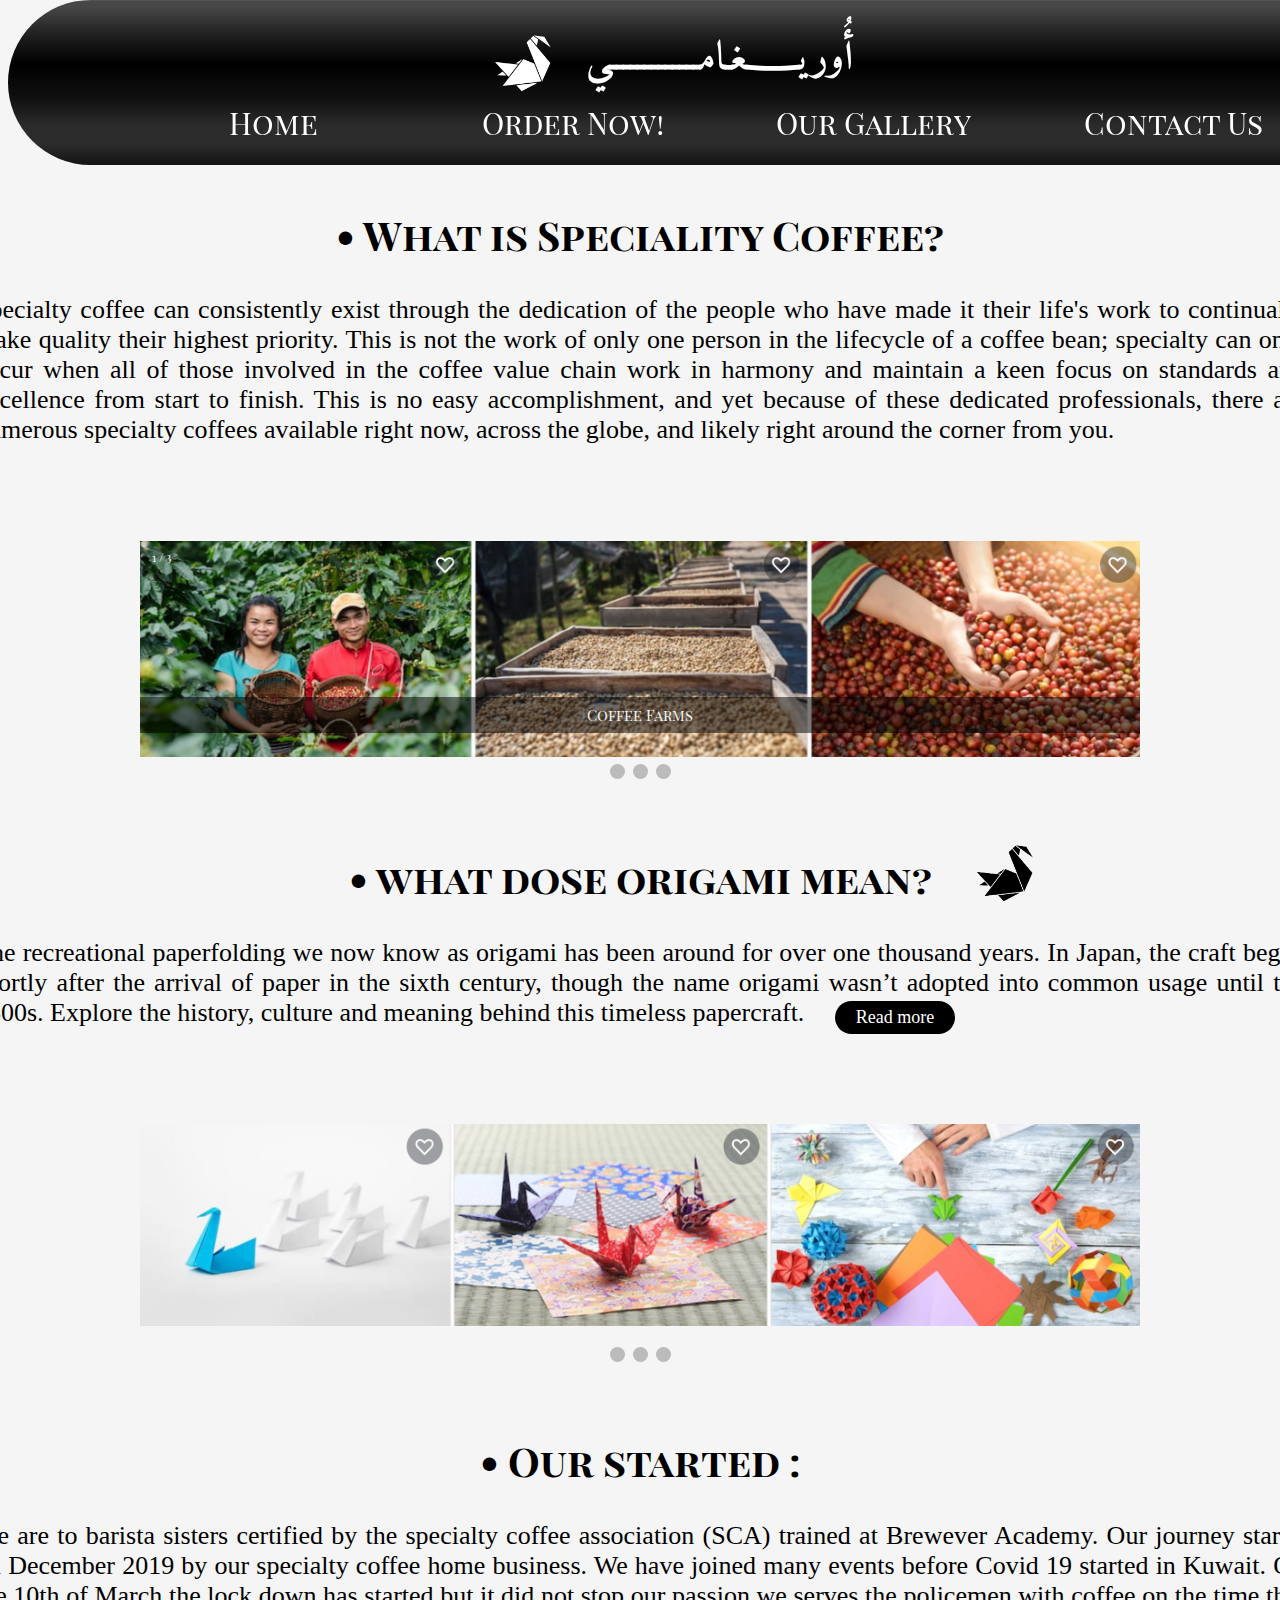
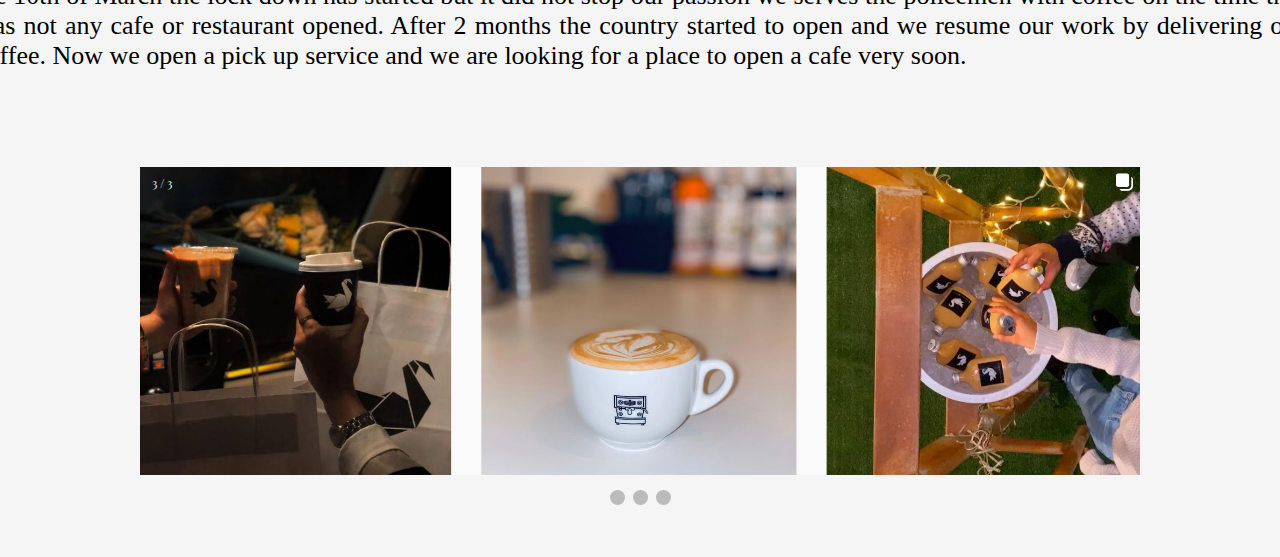
<file: index.html>
<!DOCTYPE html>
<html>
<head>
    <title>Origami</title>
    <link rel="stylesheet" href="../CSS/all.css">
    <link rel="stylesheet" href="../CSS/homepage.css">
    <link rel="preconnect" href="https://fonts.gstatic.com"> 
<link href="https://fonts.googleapis.com/css2?family=Amiri:wght@400;700&family=Cinzel&family=Playfair+Display+SC:wght@400;700;900&display=swap" rel="stylesheet">


</head>
<STYLE>A {text-decoration: none;} </STYLE>
<body >

    <!-------- شريط التنقل العلوي ---------->

    <div class="topnav">

        <div class="logoDiv">
   
           <div class="toptitle">
                 
                أُوريـــــــغـامـــــــــــــي
             
           </div>
   
           <div> <img class="logo" src="../images/logo.png"/> </div>
   
        </div>

     <div class="topcategory">
        <ul>
 
            <li class="list-item"><a class="active" href="./index.html">Home</a></li>
            <li class="list-item"><a href="../HTML/orderNow.html">Order Now!</a></li>
            <li class="list-item"><a href="../HTML/ourGallery.html">Our Gallery</a></li>
            <li class="list-item"><a href="../HTML/aboutUs.html">Contact Us</a></li>

        </ul>

     </div>
  
    </div>


<div class="bodyContent">

    

      <div>

         <p class="title1">• What is Speciality Coffee? </p> 

      </div>

    
   <div class="intro">

        <div class="paraDiv">
          <p class="paragrah">
             Specialty coffee can consistently exist through the
             dedication of the people who have made it their 
             life's work to continually make quality their highest priority. 
             This is not the work of only one person in the lifecycle of a coffee bean;
             specialty can only occur when all of those involved in the coffee value
             chain work in harmony and maintain a keen focus on standards and excellence 
             from start to finish. This is no easy accomplishment, and yet because of 
             these dedicated professionals, there are numerous specialty coffees available
             right now, across the globe, and likely right around the corner from you.
         </p>
        </div>
   </div>


           <!-- --------------slide Show-------------- -->

           <div class="slideshow-container">

            <div class="mySlides fade">
              <div class="numbertext">1 / 3</div>
              <img class="slideImage" src="../images/slidephoto1.png" style="width:100%">
              <div class="text">Coffee Farms</div>
            </div>
            
            <div class="mySlides fade">
              <div class="numbertext">2 / 3</div>
              <img class="slideImage" src="../images/slidephoto2.png" style="width:100%">
              <div class="text">Rosting coffee</div>
            </div>
            
            <div class="mySlides fade">
              <div class="numbertext">3 / 3</div>
              <img class="slideImage" src="../images/slidephoto3.png" style="width:100%">
              <div class="text">making coffee</div>
            </div>
            
            </div>
            <br>
            
            <div style="text-align:center">
              <span class="dot"></span> 
              <span class="dot"></span> 
              <span class="dot"></span> 
            </div>


             <!-- --------------slide Show End-------------- -->


         <div>

            <p class="title1">• what dose origami mean?  </p> 
   
         </div>

         <div class="intro">
    
      <div class="paraDiv">
        <p class="paragrah">
            The recreational paperfolding we now know 
            as origami has been around for over one thousand
             years. In Japan, the craft began shortly after 
             the arrival of paper in the sixth century, though 
             the name origami wasn’t adopted into common usage 
             until the 1800s. Explore the history, culture and 
             meaning behind this timeless papercraft. 
        </p>
        <img class="paraImage" src="../images/blackLogo.png">
        <button class="button" style="vertical-align:middle"><span> <a href="https://theculturetrip.com/asia/japan/articles/an-introduction-to-the-art-of-origami/">Read more </a></span></button>
      </div>
    </div>


       <!-- --------------slide Show-------------- -->

       <div class="slideshow-container">

        <div class="mySlides2 fade">
          <div class="numbertext">1 / 3</div>
          <img class="slideImage" src="../images/origamiphoto1.png" style="width:100%">
          
        </div>
        
        <div class="mySlides2 fade">
          <div class="numbertext">2 / 3</div>
          <img class="slideImage" src="../images/origamiphoto2.png" style="width:100%">
          
        </div>
        
        <div class="mySlides2 fade">
          <div class="numbertext">3 / 3</div>
          <img class="slideImage" src="../images/origamiphoto3.png" style="width:100%">
          
        </div>
        
        </div>
        <br>
        
        <div style="text-align:center">
          <span class="dot2"></span> 
          <span class="dot2"></span> 
          <span class="dot2"></span> 
        </div>
    


         <!-- --------------slide Show End-------------- -->


    <div>

        <p class="title1">• Our started : </p> 

     </div>

     <div class="intro">

  <div class="paraDiv">
    <p class="paragrah">
        We are to barista sisters certified by the specialty coffee association (SCA) 
        trained at Brewever Academy. Our journey stared on December 2019 by our specialty 
        coffee home business. We have joined many events before Covid 19 started in Kuwait.
        On the 10th of March the lock down has started but it did not stop our passion we 
        serves the policemen with coffee on the time that was not any cafe or restaurant 
        opened. After 2 months the country started to open and we resume our work by 
        delivering our coffee. Now we open a pick up service and we are looking for a place 
        to open a cafe very soon. 
    </p>
  </div>
</div>


    <!-- --------------slide Show-------------- -->

    <div class="slideshow3-container">

        <div class="mySlides3 fade">
          <div class="numbertext">1 / 3</div>
          <img class="slideImage" src="../images/started1.png" style="width:100%">
          
        </div>
        
        <div class="mySlides3 fade">
          <div class="numbertext">2 / 3</div>
          <img class="slideImage" src="../images/started2.png" style="width:100%">
          
        </div>
        
        <div class="mySlides3 fade">
          <div class="numbertext">3 / 3</div>
          <img class="slideImage" src="../images/started3.png" style="width:100%">
          
        </div>
        
        </div>
        <br>
        
        <div style="text-align:center">
          <span class="dot3"></span> 
          <span class="dot3"></span> 
          <span class="dot3"></span> 
        </div>
    


    <!-- --------------slide Show End-------------- -->

    

</div>

   <script src="../JS/homepage.js"></script>
</body>
</html>
</file>
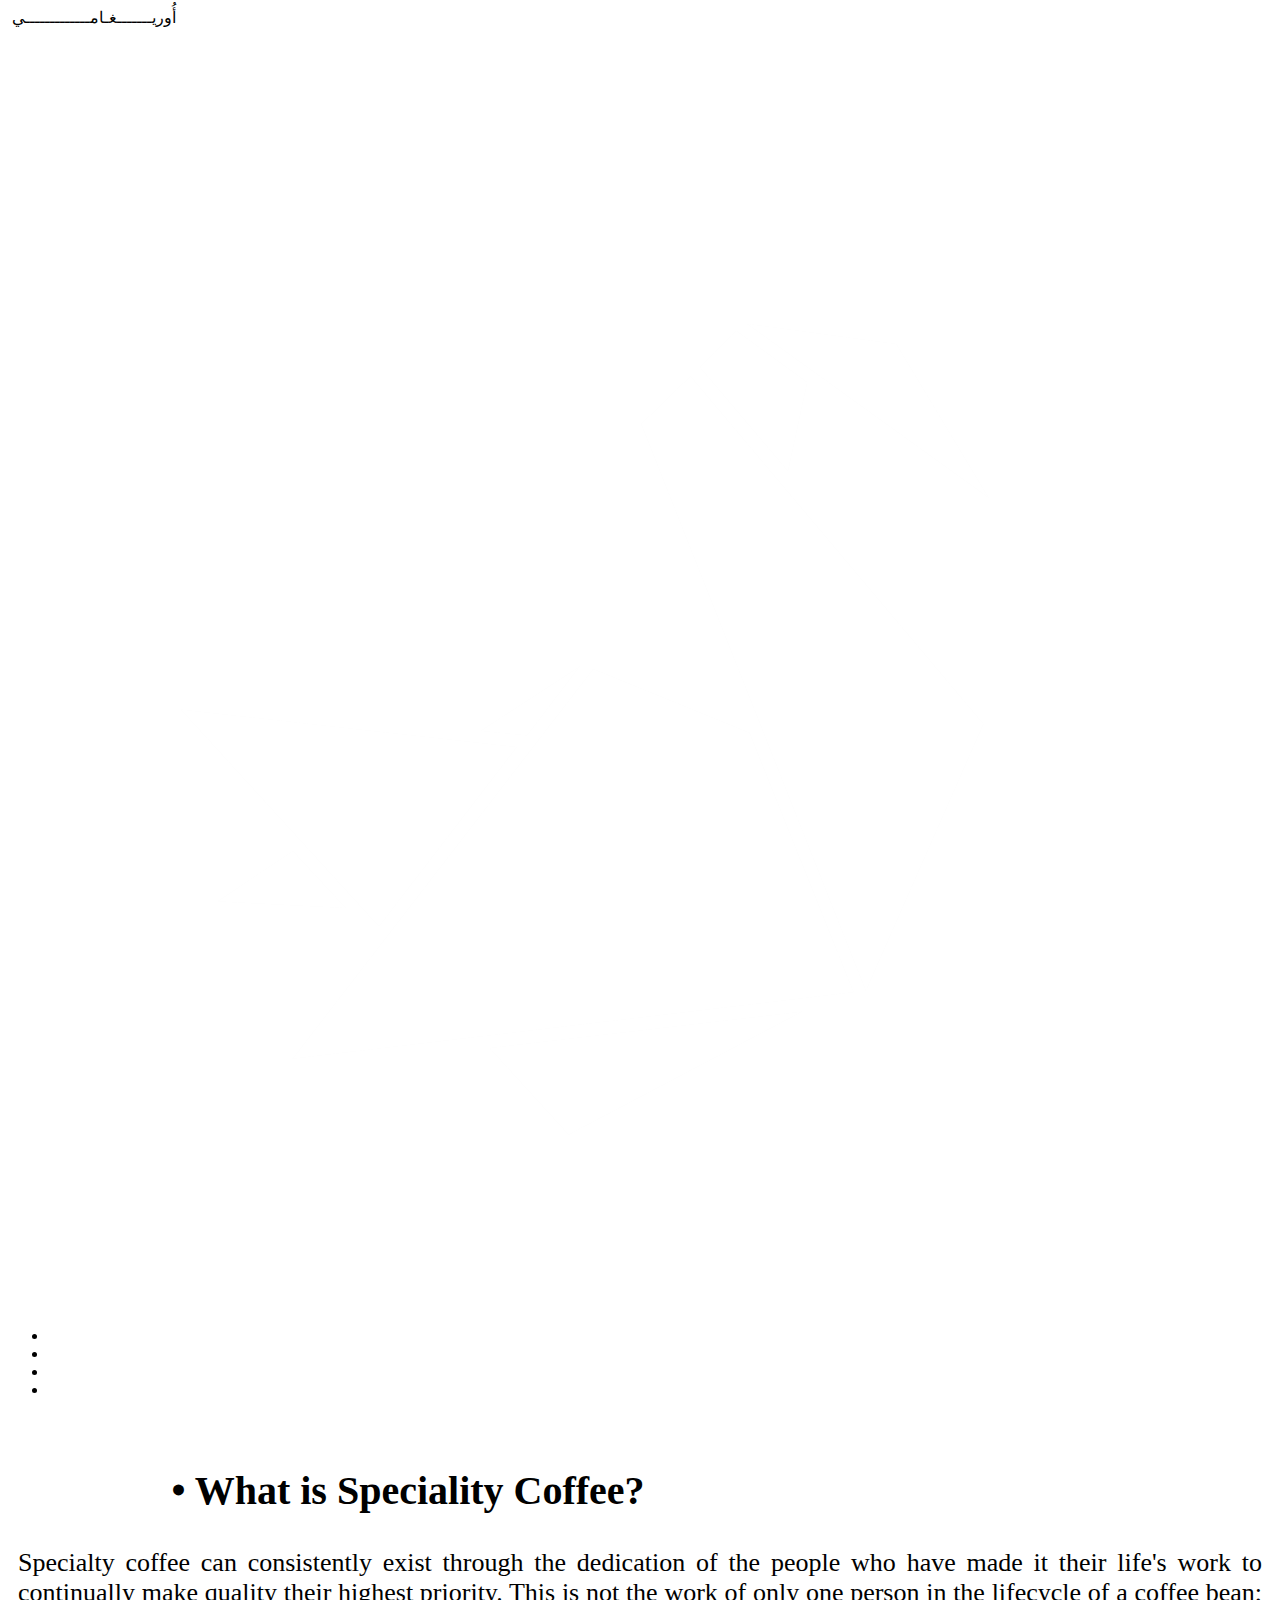
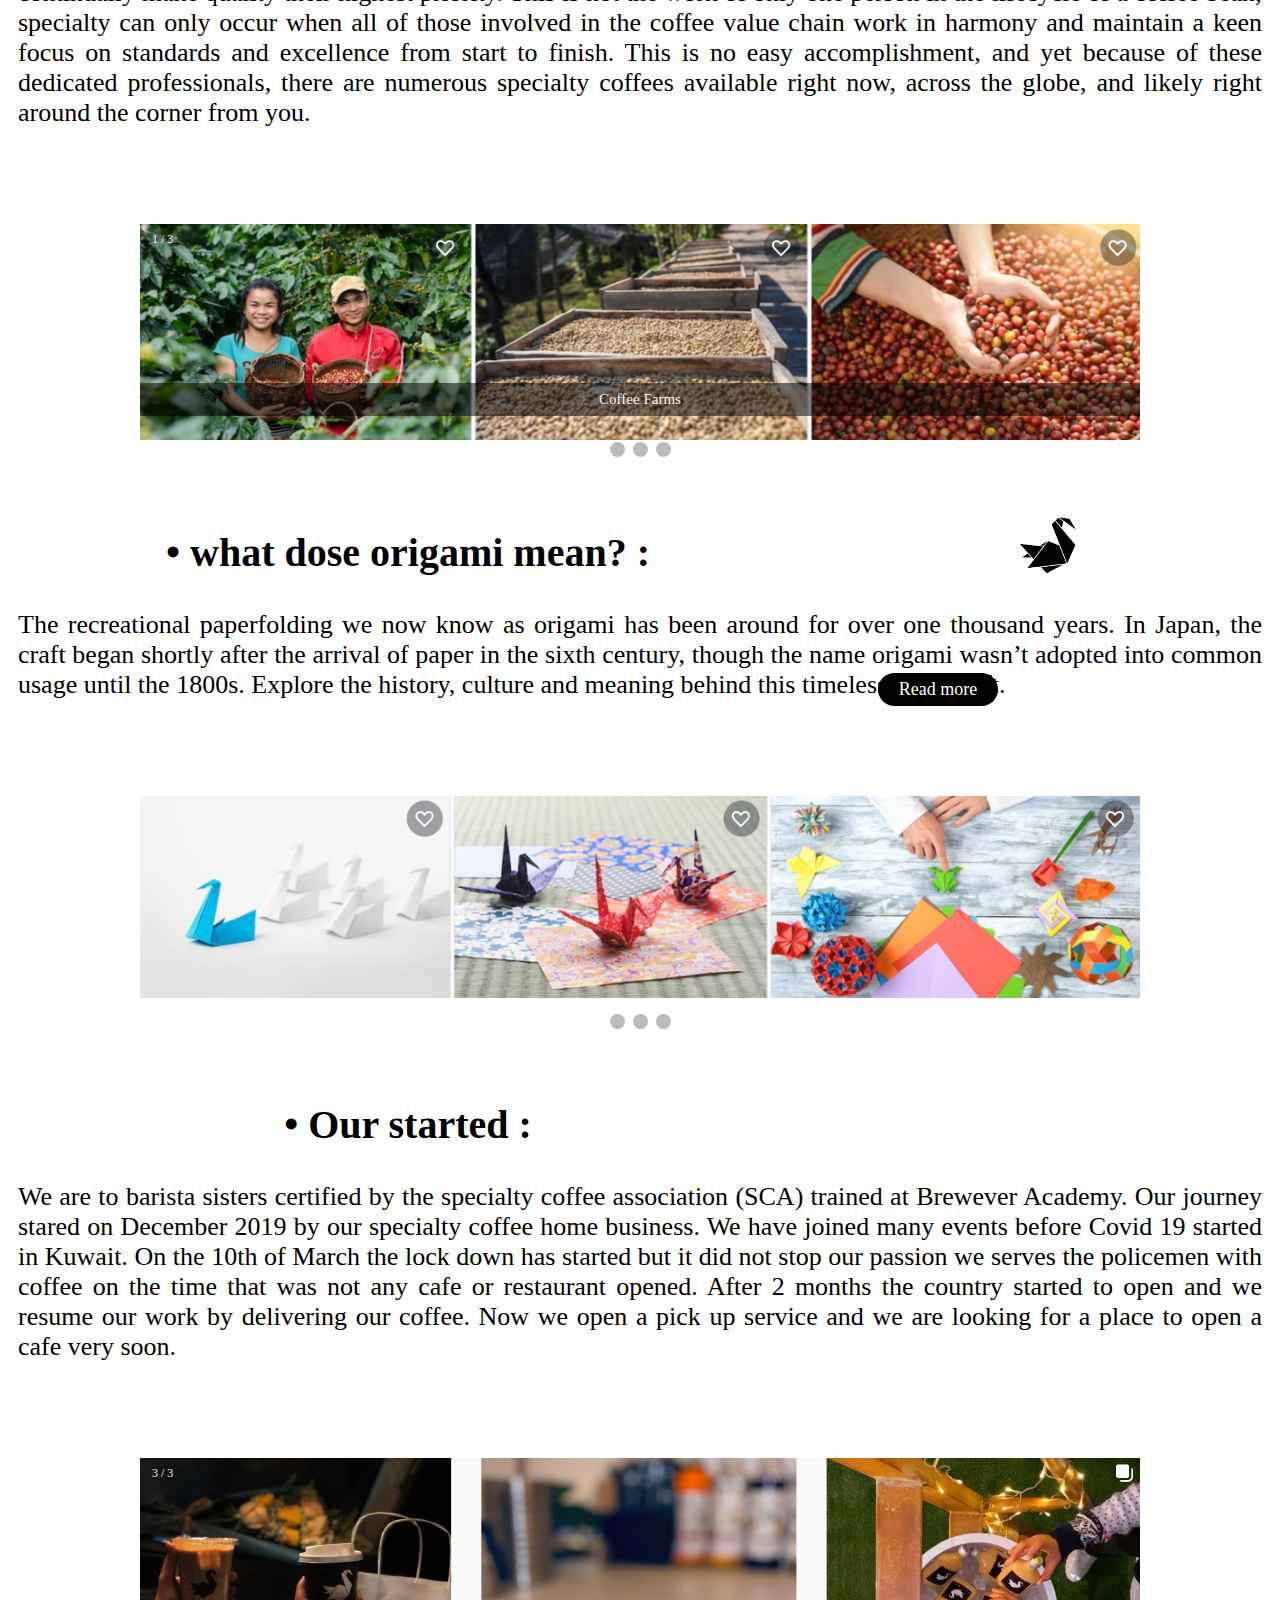
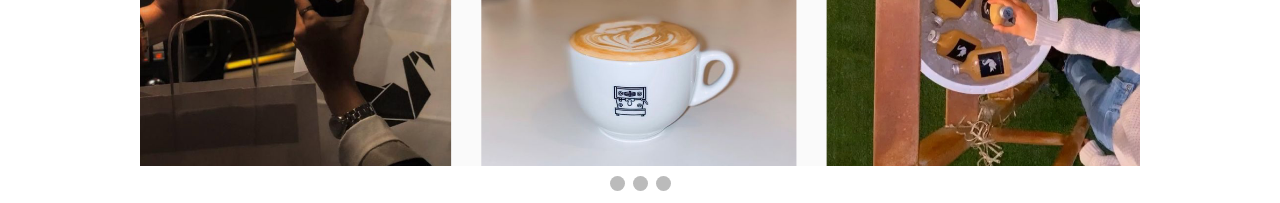
<file: HTML/index.html>
<!DOCTYPE html>
<html>
<head>
    <title>SCS</title>
    <link rel="stylesheet" href="../CSS/homepage.css">
    <link rel="preconnect" href="https://fonts.gstatic.com"> 
<link href="https://fonts.googleapis.com/css2?family=Amiri:wght@400;700&family=Cinzel&family=Playfair+Display+SC:wght@400;700;900&display=swap" rel="stylesheet">

</head>
<STYLE>A {text-decoration: none;} </STYLE>
<body>

    <!-------- شريط التنقل العلوي ---------->

    <div class="topnav">

        <div class="logoDiv">
   
           <div class="toptitle">
                 
                أُوريـــــــغـامـــــــــــــي
             
           </div>
   
           <div> <img class="logo" src="../images/logo.png"/> </div>
   
        </div>

     <div class="topcategory">
        <ul>
 
            <li class="list-item"><a class="active" href="../HTML/index.html">Home</a></li>
            <li class="list-item"><a href="../HTML/orderNow.html">Order Now!</a></li>
            <li class="list-item"><a href="../HTML/ourGallery.html">Our Gallery</a></li>
            <li class="list-item"><a href="../HTML/aboutUs.html">Contact Us</a></li>

        </ul>

     </div>
  
    </div>


<div class="bodyContent">

    

      <div>

         <p class="title1">• What is Speciality Coffee? </p> 

      </div>

    
   <div class="intro">

        <div class="paraDiv">
          <p class="paragrah">
             Specialty coffee can consistently exist through the
             dedication of the people who have made it their 
             life's work to continually make quality their highest priority. 
             This is not the work of only one person in the lifecycle of a coffee bean;
             specialty can only occur when all of those involved in the coffee value
             chain work in harmony and maintain a keen focus on standards and excellence 
             from start to finish. This is no easy accomplishment, and yet because of 
             these dedicated professionals, there are numerous specialty coffees available
             right now, across the globe, and likely right around the corner from you.
         </p>
        </div>
   </div>


           <!-- --------------slide Show-------------- -->

           <div class="slideshow-container">

            <div class="mySlides fade">
              <div class="numbertext">1 / 3</div>
              <img class="slideImage" src="../images/slidephoto1.png" style="width:100%">
              <div class="text">Coffee Farms</div>
            </div>
            
            <div class="mySlides fade">
              <div class="numbertext">2 / 3</div>
              <img class="slideImage" src="../images/slidephoto2.png" style="width:100%">
              <div class="text">Rosting coffee</div>
            </div>
            
            <div class="mySlides fade">
              <div class="numbertext">3 / 3</div>
              <img class="slideImage" src="../images/slidephoto3.png" style="width:100%">
              <div class="text">making coffee</div>
            </div>
            
            </div>
            <br>
            
            <div style="text-align:center">
              <span class="dot"></span> 
              <span class="dot"></span> 
              <span class="dot"></span> 
            </div>


             <!-- --------------slide Show End-------------- -->


         <div>

            <p class="title1">• what dose origami mean? : </p> 
   
         </div>

         <div class="intro">
    
      <div class="paraDiv">
        <p class="paragrah">
            The recreational paperfolding we now know 
            as origami has been around for over one thousand
             years. In Japan, the craft began shortly after 
             the arrival of paper in the sixth century, though 
             the name origami wasn’t adopted into common usage 
             until the 1800s. Explore the history, culture and 
             meaning behind this timeless papercraft. 
        </p>
        <img class="paraImage" src="../images/blackLogo.png">
        <button class="button" style="vertical-align:middle"><span> <a href="https://theculturetrip.com/asia/japan/articles/an-introduction-to-the-art-of-origami/">Read more </a></span></button>
      </div>
    </div>


       <!-- --------------slide Show-------------- -->

       <div class="slideshow-container">

        <div class="mySlides2 fade">
          <div class="numbertext">1 / 3</div>
          <img class="slideImage" src="../images/origamiphoto1.png" style="width:100%">
          
        </div>
        
        <div class="mySlides2 fade">
          <div class="numbertext">2 / 3</div>
          <img class="slideImage" src="../images/origamiphoto2.png" style="width:100%">
          
        </div>
        
        <div class="mySlides2 fade">
          <div class="numbertext">3 / 3</div>
          <img class="slideImage" src="../images/origamiphoto3.png" style="width:100%">
          
        </div>
        
        </div>
        <br>
        
        <div style="text-align:center">
          <span class="dot2"></span> 
          <span class="dot2"></span> 
          <span class="dot2"></span> 
        </div>
    


         <!-- --------------slide Show End-------------- -->


    <div>

        <p class="title1">• Our started : </p> 

     </div>

     <div class="intro">

  <div class="paraDiv">
    <p class="paragrah">
        We are to barista sisters certified by the specialty coffee association (SCA) 
        trained at Brewever Academy. Our journey stared on December 2019 by our specialty 
        coffee home business. We have joined many events before Covid 19 started in Kuwait.
        On the 10th of March the lock down has started but it did not stop our passion we 
        serves the policemen with coffee on the time that was not any cafe or restaurant 
        opened. After 2 months the country started to open and we resume our work by 
        delivering our coffee. Now we open a pick up service and we are looking for a place 
        to open a cafe very soon. 
    </p>
  </div>
</div>


    <!-- --------------slide Show-------------- -->

    <div class="slideshow3-container">

        <div class="mySlides3 fade">
          <div class="numbertext">1 / 3</div>
          <img class="slideImage" src="../images/started1.png" style="width:100%">
          
        </div>
        
        <div class="mySlides3 fade">
          <div class="numbertext">2 / 3</div>
          <img class="slideImage" src="../images/started2.png" style="width:100%">
          
        </div>
        
        <div class="mySlides3 fade">
          <div class="numbertext">3 / 3</div>
          <img class="slideImage" src="../images/started3.png" style="width:100%">
          
        </div>
        
        </div>
        <br>
        
        <div style="text-align:center">
          <span class="dot3"></span> 
          <span class="dot3"></span> 
          <span class="dot3"></span> 
        </div>
    


    <!-- --------------slide Show End-------------- -->

</div>

   <script src="../JS/homepage.js"></script>
</body>
</html>
</file>
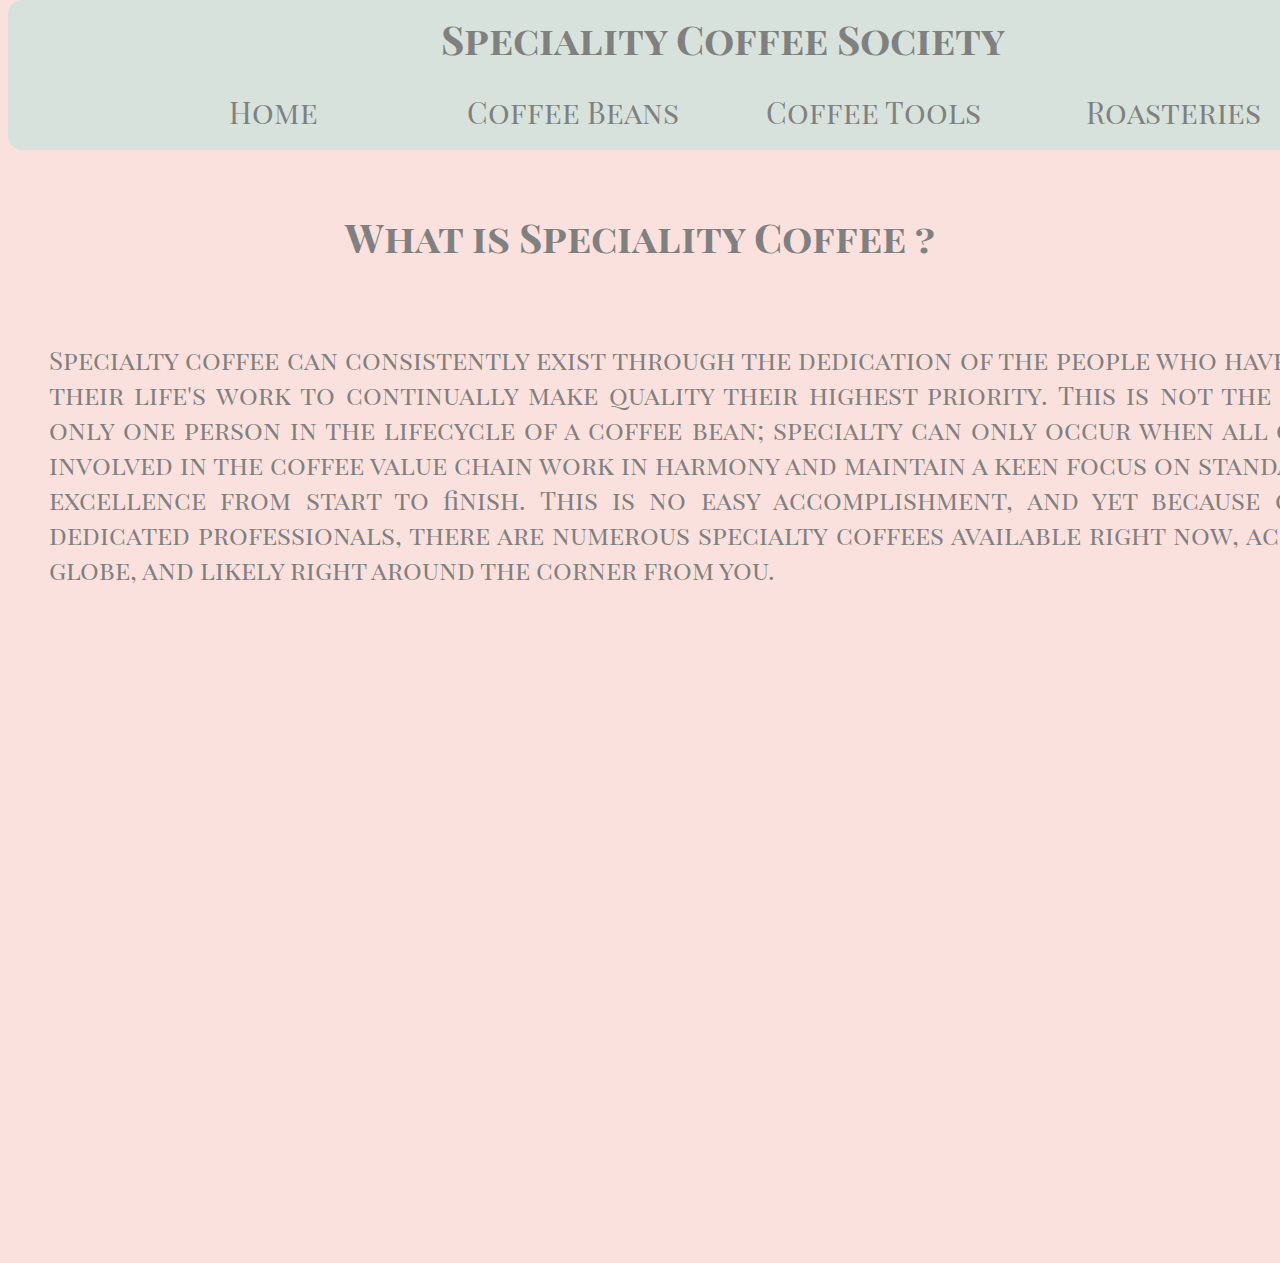
<file: homepage.html>
<!DOCTYPE html>
<html>
<head>
    <title>SCS</title>
    <link rel="stylesheet" href="./homepage.css">
    <link rel="preconnect" href="https://fonts.gstatic.com"> 
<link href="https://fonts.googleapis.com/css2?family=Cinzel&family=Playfair+Display+SC:wght@400;700;900&display=swap" rel="stylesheet">
</head>

<body>

    <!-------- شريط التنقل العلوي ---------->

    <div class="topnav">

        <div class="toptitle">
              
            Speciality  Coffee  Society
          
        </div>

     <div class="topcategory">
        <ul>
 
            <li class="list-item"><a class="active" href="#home">Home</a></li>
            <li class="list-item"><a href="./coffeeBeans.html">Coffee Beans</a></li>
            <li class="list-item"><a href="./toolsStore.html">Coffee Tools</a></li>
            <li class="list-item"><a href="./Roasteries.html">Roasteries</a></li>

        </ul>

     </div>
  
    </div>


<div class="bodyContent">
      <div>

         <p class="title1"> What is Speciality Coffee ? </p> 

      </div>

    
    <div class="intro">

        <div class="paraDiv">
         <p class="paragrah">
             Specialty coffee can consistently exist through the
             dedication of the people who have made it their 
             life's work to continually make quality their highest priority. 
             This is not the work of only one person in the lifecycle of a coffee bean;
             specialty can only occur when all of those involved in the coffee value
             chain work in harmony and maintain a keen focus on standards and excellence 
             from start to finish. This is no easy accomplishment, and yet because of 
             these dedicated professionals, there are numerous specialty coffees available
             right now, across the globe, and likely right around the corner from you.
        </p>
        </div>

    </div>

</div>

   
</body>
</html>
</file>
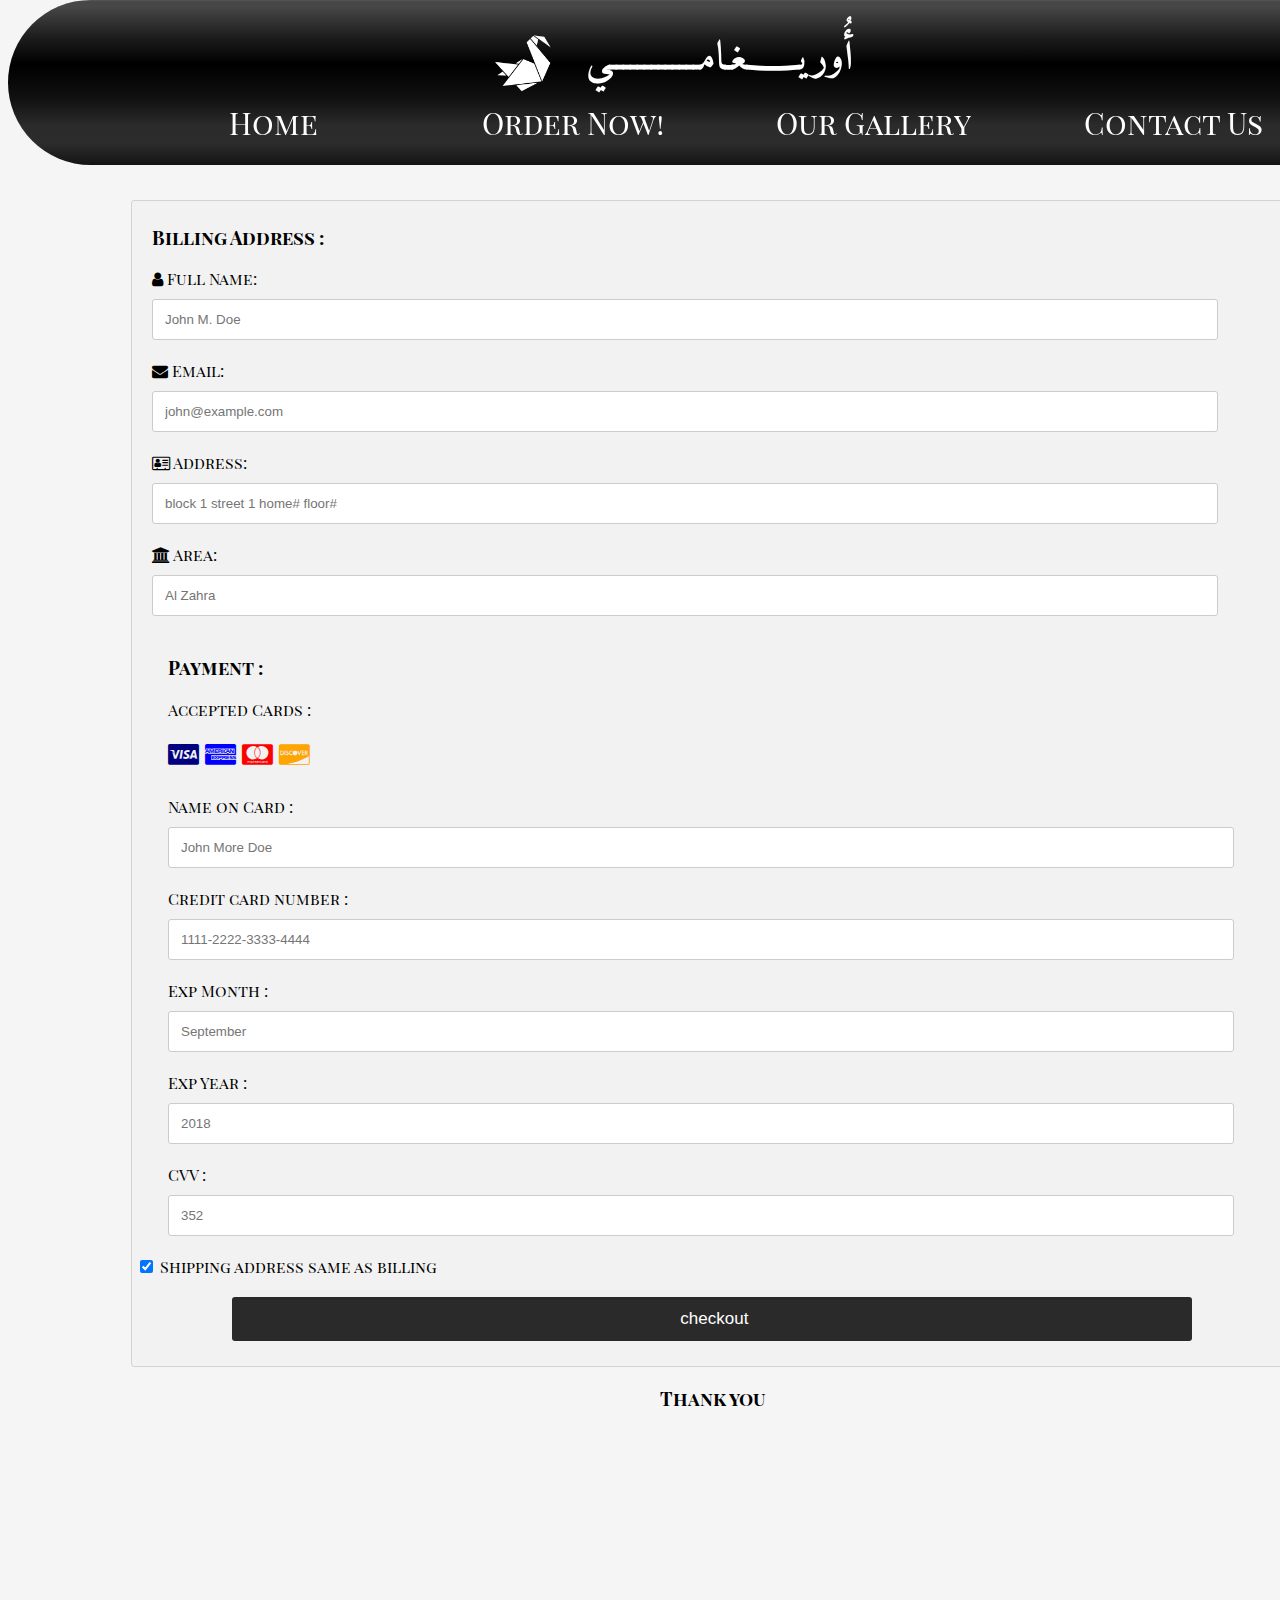
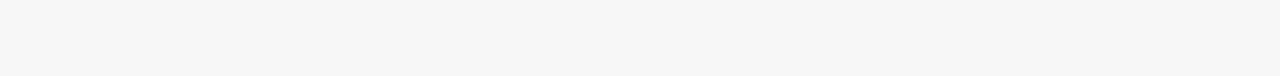
<file: HTML/cart.html>
<!DOCTYPE html>
<html lang="en">
<head>
    <meta name="viewport" content="width=device-width, initial-scale=1.0">
    <link rel="stylesheet" href="https://cdnjs.cloudflare.com/ajax/libs/font-awesome/4.7.0/css/font-awesome.min.css">
    <title>Cart</title>
    <link rel="stylesheet" href="../CSS/all.css">
    <link rel="stylesheet" href="../CSS/cart.css">
    <link rel="preconnect" href="https://fonts.gstatic.com"> 
<link href="https://fonts.googleapis.com/css2?family=Amiri:wght@400;700&family=Cinzel&family=Playfair+Display+SC:wght@400;700;900&display=swap" rel="stylesheet">

    
</head>
<STYLE>A {text-decoration: none;} </STYLE>
<body>

    <div class="topnav">

        <div class="logoDiv">
   
           <div class="toptitle">
                 
                أُوريـــــــغـامـــــــــــــي
             
           </div>
   
           <div> <img class="logo" src="../images/logo.png"/> </div>
   
        </div>
   
   
        <div class="topcategory">
           <ul>
    
               <li class="list-item"><a class="active" href="../index.html">Home</a></li>
               <li class="list-item"><a href="../HTML/orderNow.html">Order Now!</a></li>
               <li class="list-item"><a href="../HTML/ourGallery.html">Our Gallery</a></li>
               <li class="list-item"><a href="../HTML/aboutUs.html">Contact Us</a></li>
           </ul>
   
        </div>
     
       </div>

       <!-- ------cart----- -->

      <div class="cartContent">

      <div class="row">
        <div class="col-75">
          <div class="container">
            <form action="/action_page.php">
      
              <div class="row">
                <div class="col-50">
                  <h3>Billing Address :</h3>
                  <label for="fname"><i class="fa fa-user"></i> Full Name:</label>
                  <input type="text" id="fname" name="firstname" placeholder="John M. Doe">
                  <label for="email"><i class="fa fa-envelope"></i> Email:</label>
                  <input type="text" id="email" name="email" placeholder="john@example.com">
                  <label for="adr"><i class="fa fa-address-card-o"></i> Address:</label>
                  <input type="text" id="adr" name="address" placeholder="block 1 street 1 home# floor#">
                  <label for="city"><i class="fa fa-institution"></i> Area:</label>
                  <input type="text" id="city" name="city" placeholder="Al Zahra">
    
      
                <div class="col-50">
                  <h3>Payment :</h3>
                  <label for="fname">Accepted Cards :</label>
                  <div class="icon-container">
                    <i class="fa fa-cc-visa" style="color:navy;"></i>
                    <i class="fa fa-cc-amex" style="color:blue;"></i>
                    <i class="fa fa-cc-mastercard" style="color:red;"></i>
                    <i class="fa fa-cc-discover" style="color:orange;"></i>
                  </div>
                  <label for="cname">Name on Card :</label>
                  <input type="text" id="cname" name="cardname" placeholder="John More Doe">
                  <label for="ccnum">Credit card number :</label>
                  <input type="text" id="ccnum" name="cardnumber" placeholder="1111-2222-3333-4444">
                  <label for="expmonth">Exp Month :</label>
                  <input type="text" id="expmonth" name="expmonth" placeholder="September">
      
                  <div class="row">
                    <div class="col-50">
                      <label for="expyear">Exp Year :</label>
                      <input type="text" id="expyear" name="expyear" placeholder="2018">
                    </div>
                    <div class="col-50">
                      <label for="cvv">CVV :</label>
                      <input type="text" id="cvv" name="cvv" placeholder="352">
                    </div>
                  </div>
                </div>
      
              </div>
              <label>
                <input type="checkbox" checked="checked" name="sameadr"> Shipping address same as billing
              </label>
              <input  type="button" value=" checkout" class="btn">
            </form>
          </div>
        </div>
                <h3 style="text-align: center;">Thank you </h3>
      </div>

    </div>

    </div>

    

 
    <script src="../JS/Drinks.js"></script>
</body>
</html>
</file>
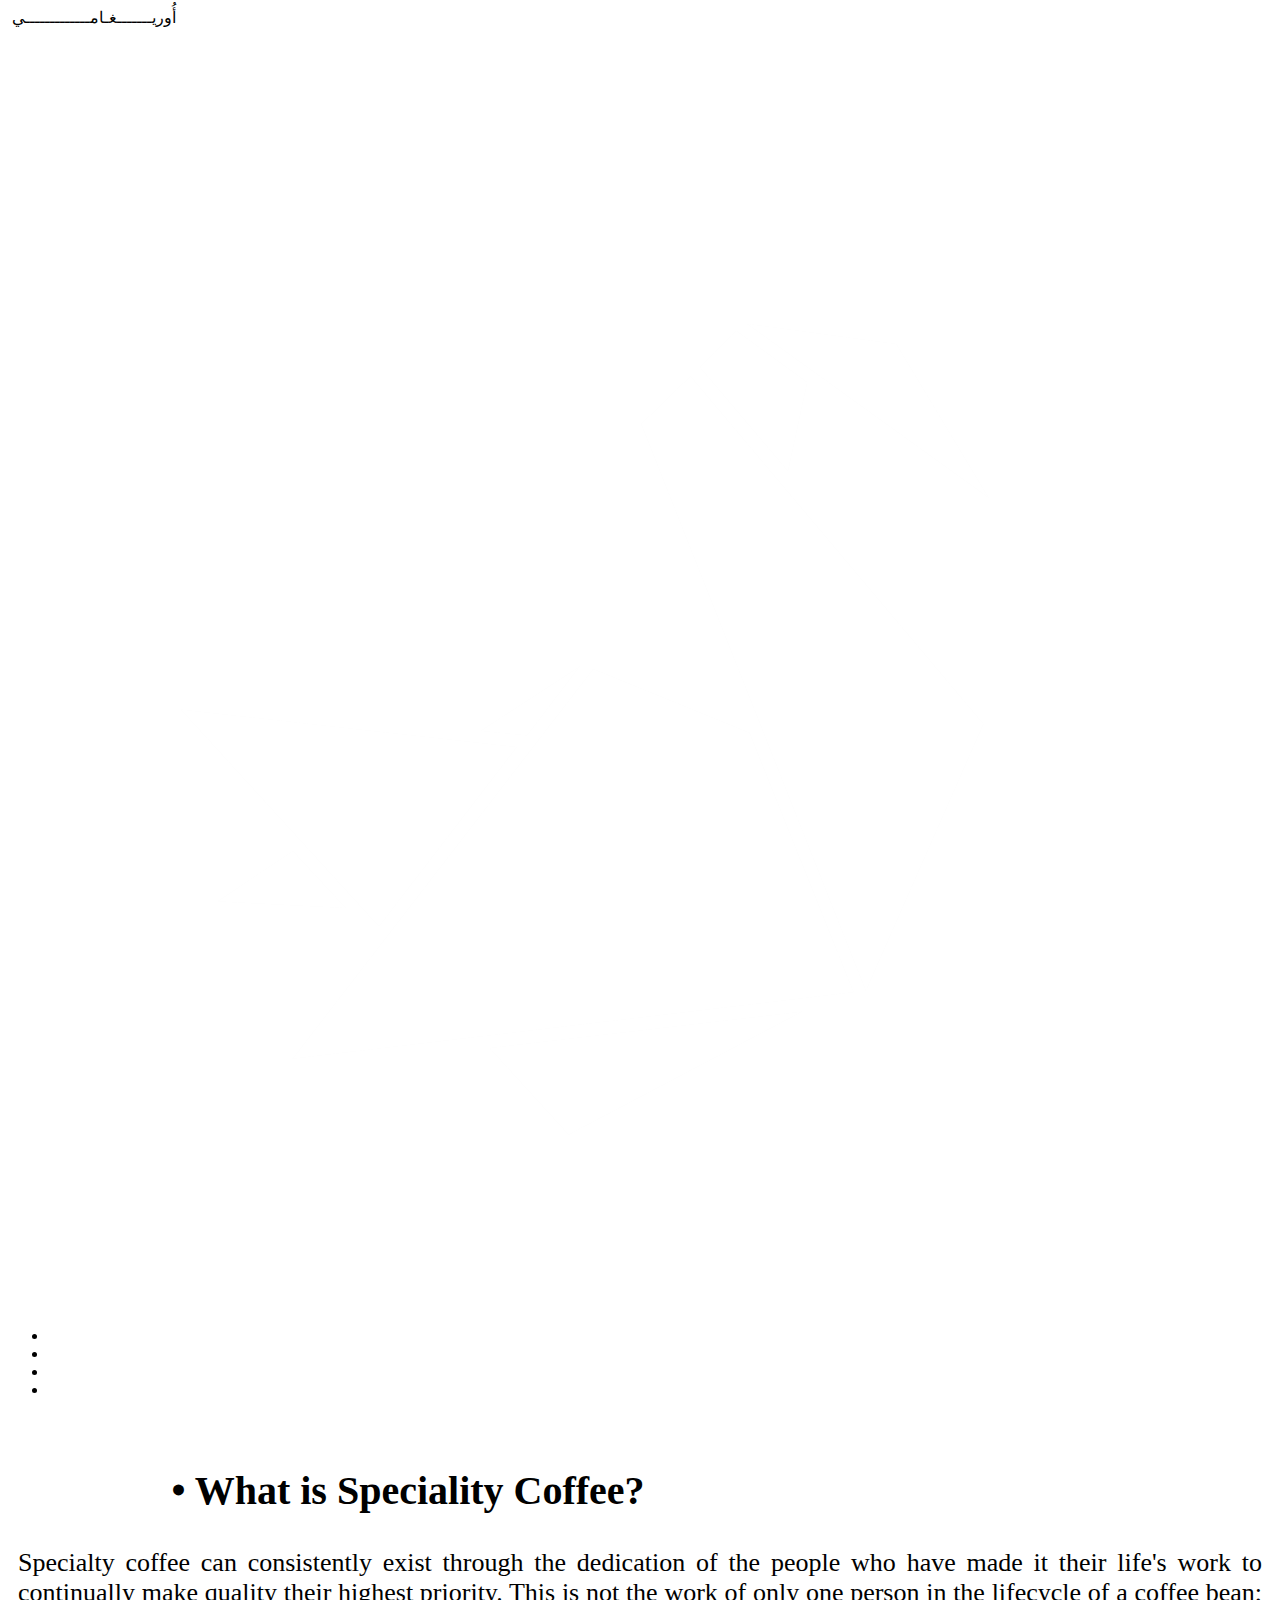
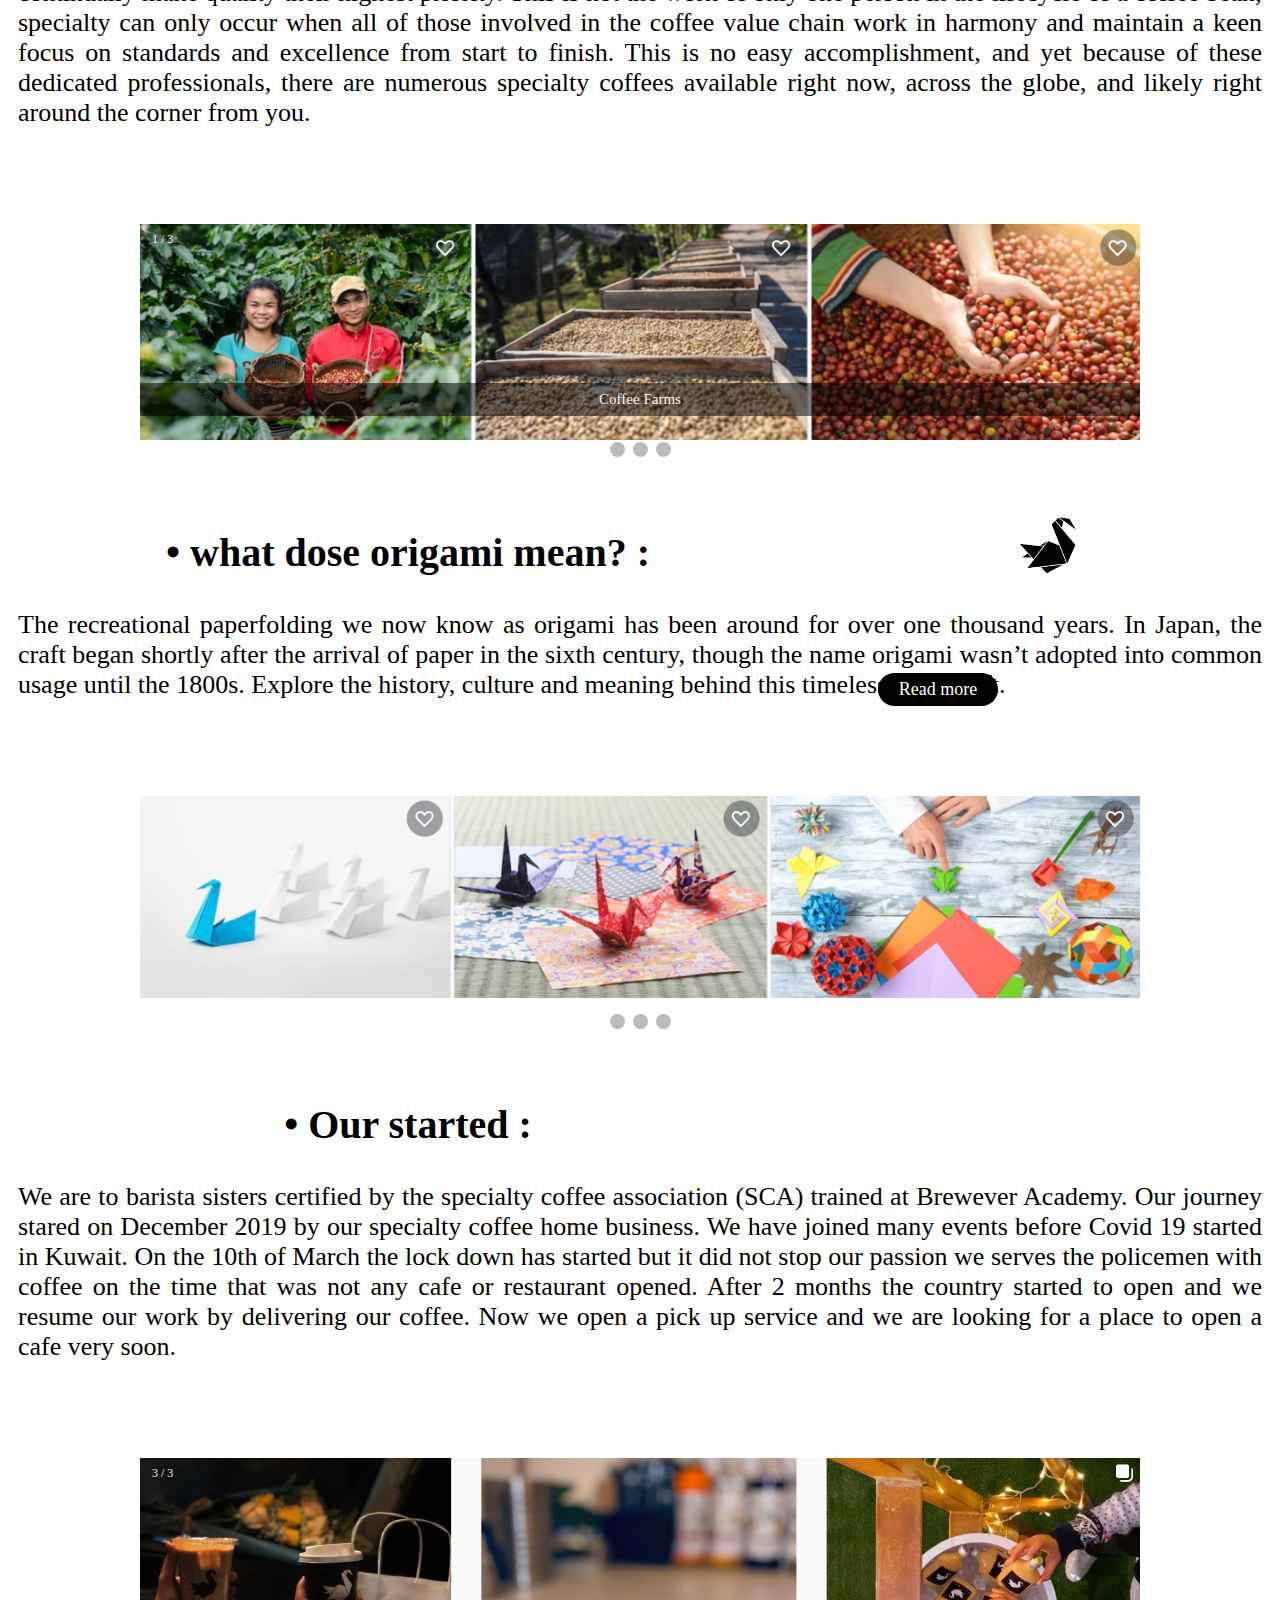
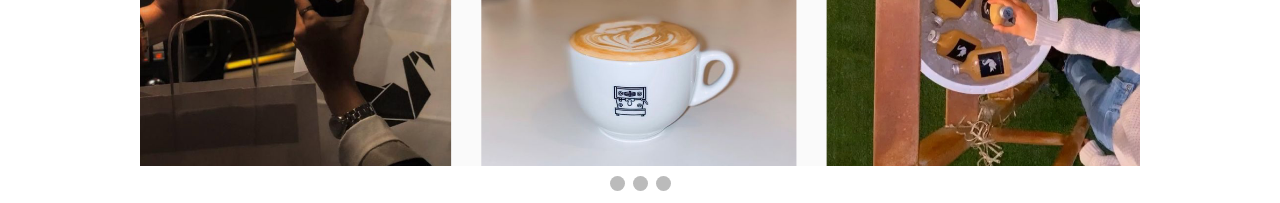
<file: HTML/homepage.html>
<!DOCTYPE html>
<html>
<head>
    <title>SCS</title>
    <link rel="stylesheet" href="../CSS/homepage.css">
    <link rel="preconnect" href="https://fonts.gstatic.com"> 
<link href="https://fonts.googleapis.com/css2?family=Amiri:wght@400;700&family=Cinzel&family=Playfair+Display+SC:wght@400;700;900&display=swap" rel="stylesheet">

</head>
<STYLE>A {text-decoration: none;} </STYLE>
<body>

    <!-------- شريط التنقل العلوي ---------->

    <div class="topnav">

        <div class="logoDiv">
   
           <div class="toptitle">
                 
                أُوريـــــــغـامـــــــــــــي
             
           </div>
   
           <div> <img class="logo" src="../images/logo.png"/> </div>
   
        </div>

     <div class="topcategory">
        <ul>
 
            <li class="list-item"><a class="active" href="">Home</a></li>
            <li class="list-item"><a href="../HTML/orderNow.html">Order Now!</a></li>
            <li class="list-item"><a href="../HTML/ourGallery.html">Our Gallery</a></li>
            <li class="list-item"><a href="../HTML/aboutUs.html">Contact Us</a></li>

        </ul>

     </div>
  
    </div>


<div class="bodyContent">

    

      <div>

         <p class="title1">• What is Speciality Coffee? </p> 

      </div>

    
   <div class="intro">

        <div class="paraDiv">
          <p class="paragrah">
             Specialty coffee can consistently exist through the
             dedication of the people who have made it their 
             life's work to continually make quality their highest priority. 
             This is not the work of only one person in the lifecycle of a coffee bean;
             specialty can only occur when all of those involved in the coffee value
             chain work in harmony and maintain a keen focus on standards and excellence 
             from start to finish. This is no easy accomplishment, and yet because of 
             these dedicated professionals, there are numerous specialty coffees available
             right now, across the globe, and likely right around the corner from you.
         </p>
        </div>
   </div>


           <!-- --------------slide Show-------------- -->

           <div class="slideshow-container">

            <div class="mySlides fade">
              <div class="numbertext">1 / 3</div>
              <img class="slideImage" src="../images/slidephoto1.png" style="width:100%">
              <div class="text">Coffee Farms</div>
            </div>
            
            <div class="mySlides fade">
              <div class="numbertext">2 / 3</div>
              <img class="slideImage" src="../images/slidephoto2.png" style="width:100%">
              <div class="text">Rosting coffee</div>
            </div>
            
            <div class="mySlides fade">
              <div class="numbertext">3 / 3</div>
              <img class="slideImage" src="../images/slidephoto3.png" style="width:100%">
              <div class="text">making coffee</div>
            </div>
            
            </div>
            <br>
            
            <div style="text-align:center">
              <span class="dot"></span> 
              <span class="dot"></span> 
              <span class="dot"></span> 
            </div>


             <!-- --------------slide Show End-------------- -->


         <div>

            <p class="title1">• what dose origami mean? : </p> 
   
         </div>

         <div class="intro">
    
      <div class="paraDiv">
        <p class="paragrah">
            The recreational paperfolding we now know 
            as origami has been around for over one thousand
             years. In Japan, the craft began shortly after 
             the arrival of paper in the sixth century, though 
             the name origami wasn’t adopted into common usage 
             until the 1800s. Explore the history, culture and 
             meaning behind this timeless papercraft. 
        </p>
        <img class="paraImage" src="../images/blackLogo.png">
        <button class="button" style="vertical-align:middle"><span> <a href="https://theculturetrip.com/asia/japan/articles/an-introduction-to-the-art-of-origami/">Read more </a></span></button>
      </div>
    </div>


       <!-- --------------slide Show-------------- -->

       <div class="slideshow-container">

        <div class="mySlides2 fade">
          <div class="numbertext">1 / 3</div>
          <img class="slideImage" src="../images/origamiphoto1.png" style="width:100%">
          
        </div>
        
        <div class="mySlides2 fade">
          <div class="numbertext">2 / 3</div>
          <img class="slideImage" src="../images/origamiphoto2.png" style="width:100%">
          
        </div>
        
        <div class="mySlides2 fade">
          <div class="numbertext">3 / 3</div>
          <img class="slideImage" src="../images/origamiphoto3.png" style="width:100%">
          
        </div>
        
        </div>
        <br>
        
        <div style="text-align:center">
          <span class="dot2"></span> 
          <span class="dot2"></span> 
          <span class="dot2"></span> 
        </div>
    


         <!-- --------------slide Show End-------------- -->


    <div>

        <p class="title1">• Our started : </p> 

     </div>

     <div class="intro">

  <div class="paraDiv">
    <p class="paragrah">
        We are to barista sisters certified by the specialty coffee association (SCA) 
        trained at Brewever Academy. Our journey stared on December 2019 by our specialty 
        coffee home business. We have joined many events before Covid 19 started in Kuwait.
        On the 10th of March the lock down has started but it did not stop our passion we 
        serves the policemen with coffee on the time that was not any cafe or restaurant 
        opened. After 2 months the country started to open and we resume our work by 
        delivering our coffee. Now we open a pick up service and we are looking for a place 
        to open a cafe very soon. 
    </p>
  </div>
</div>


    <!-- --------------slide Show-------------- -->

    <div class="slideshow3-container">

        <div class="mySlides3 fade">
          <div class="numbertext">1 / 3</div>
          <img class="slideImage" src="../images/started1.png" style="width:100%">
          
        </div>
        
        <div class="mySlides3 fade">
          <div class="numbertext">2 / 3</div>
          <img class="slideImage" src="../images/started2.png" style="width:100%">
          
        </div>
        
        <div class="mySlides3 fade">
          <div class="numbertext">3 / 3</div>
          <img class="slideImage" src="../images/started3.png" style="width:100%">
          
        </div>
        
        </div>
        <br>
        
        <div style="text-align:center">
          <span class="dot3"></span> 
          <span class="dot3"></span> 
          <span class="dot3"></span> 
        </div>
    


    <!-- --------------slide Show End-------------- -->

</div>

   <script src="../JS/homepage.js"></script>
</body>
</html>
</file>
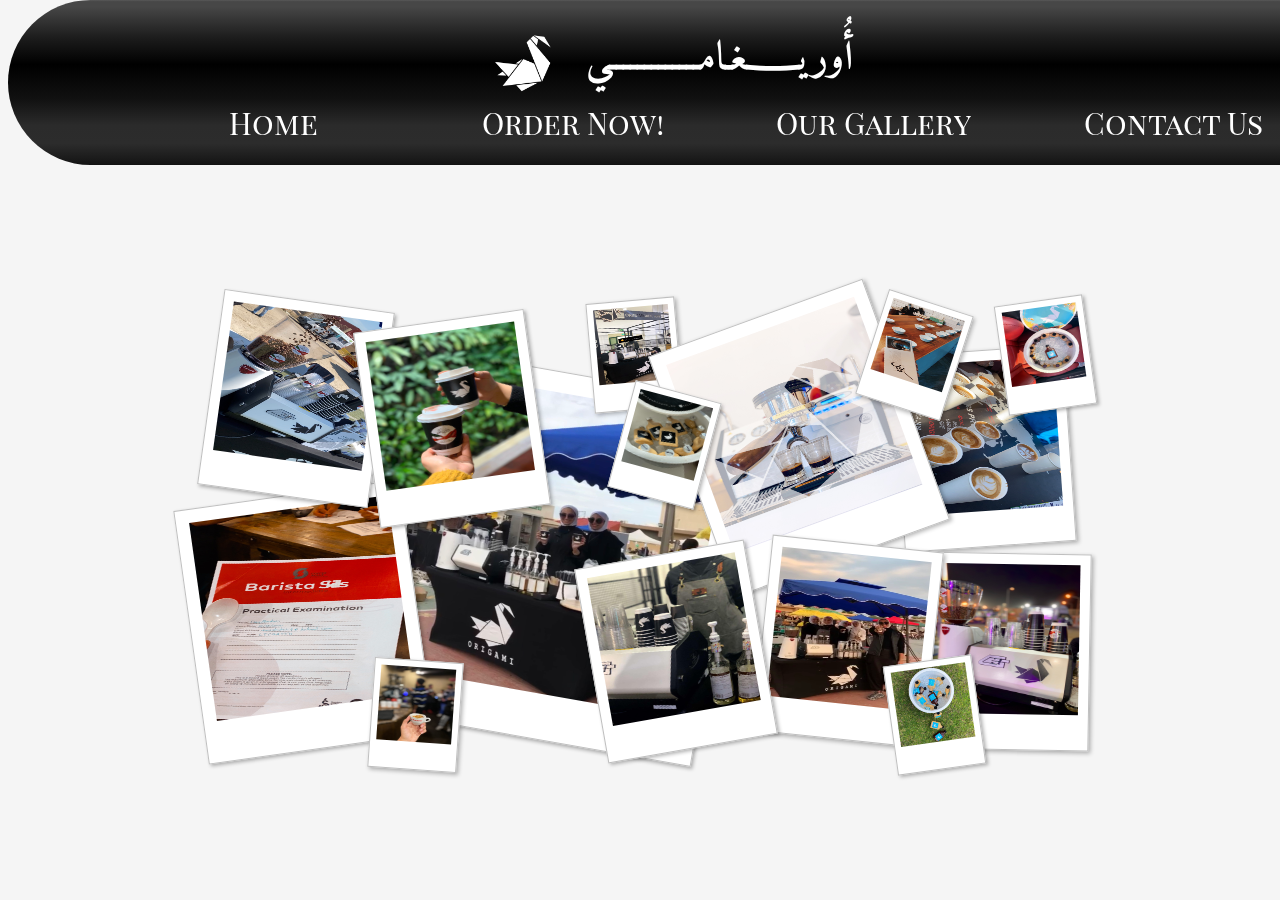
<file: HTML/ourGallery.html>
<!DOCTYPE html>
<html>
<head>
    <title>Our Gallery</title>
    <link rel="stylesheet" href="../CSS/all.css">
    <link rel="stylesheet" href="../CSS/ourGallery.css">
    <link rel="preconnect" href="https://fonts.gstatic.com"> 
    <link href="https://fonts.googleapis.com/css2?family=Amiri:wght@400;700&family=Cinzel&family=Playfair+Display+SC:wght@400;700;900&display=swap" rel="stylesheet">

</head>
<body>

    <div class="topnav">

        <div class="logoDiv">
   
           <div class="toptitle">
                 
                أُوريـــــــغـامـــــــــــــي
             
           </div>
   
           <div> <img class="logo" src="../images/logo.png"/> </div>
   
        </div>

     <div class="topcategory">
        <ul>
 
            <li class="list-item"><a class="active" href="../index.html">Home</a></li>
            <li class="list-item"><a href="../HTML/orderNow.html">Order Now!</a></li>
            <li class="list-item"><a href="../HTML/ourGallery.html">Our Gallery</a></li>
            <li class="list-item"><a href="../HTML/aboutUs.html">Contact Us</a></li>
        </ul>

     </div>
  
    </div>

    <!---------- الكروت ---------->

    

    <div class="photo-album">
		
		
		
        <a href="" class="large polaroid img1"><img src="../images/6.jpg"></a>
        
        <a href="" class="polaroid img2"><img src="../images/1.JPG"></a>
        
		<a href="" class="small polaroid img3"><img src="../images/2.jpg"></a>
		
		<a href="" class="medium polaroid img4"><img src="../images/3.JPG"></a>
		
		<a href="" class="polaroid img5"><img src="../images/5.jpg"></a>
		
		<a href="" class="polaroid img6"><img src="../images/4.jpg"></a>
		
        <a href="" class="polaroid img7"><img src="../images/7.JPG"></a>
        
        <a href="" class="small polaroid img8"><img src="../images/8.png"></a>
        
        <a href="" class="medium polaroid img9"><img src="../images/9.JPG"></a>
        
        <a href="" class="polaroid img10"><img src="../images/10.jpg"></a>
        
        <a href="" class="small polaroid img11"><img src="../images/11.png"></a>
        
        <a href="" class="small polaroid img12"><img src="../images/12.JPG"></a>
        
        <a href="" class="small polaroid img13"><img src="../images/13.jpg"></a>
        
        <a href="" class="small polaroid img14"><img src="../images/14.JPG"></a>
        
		<a href="" class="polaroid img15"><img src="../images/15.JPG"></a>

	</div>
	

</body>
</html>
</file>
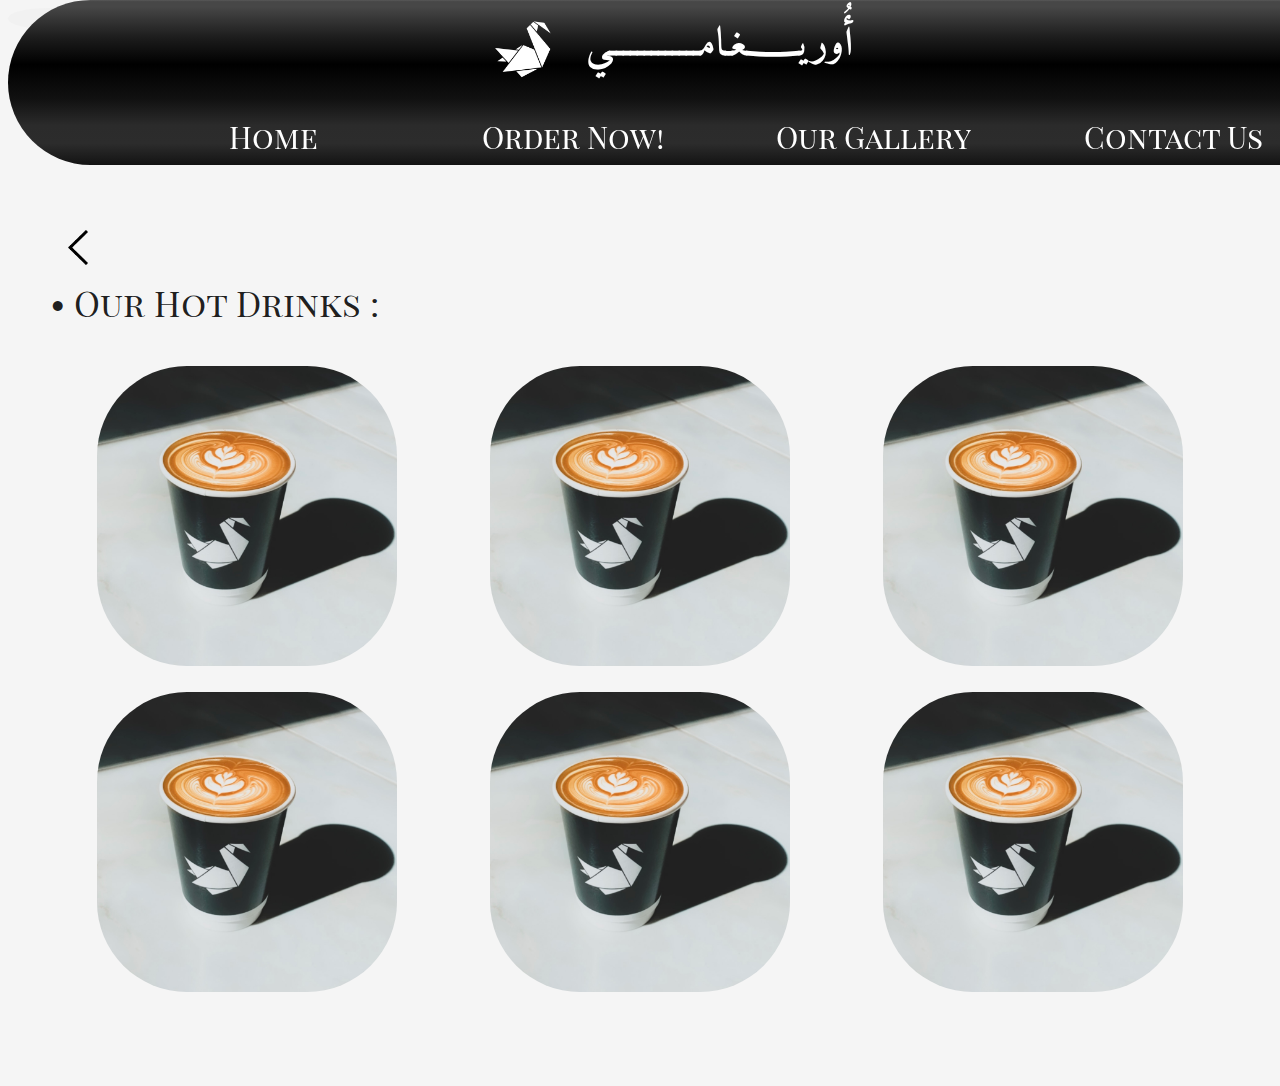
<file: orderNow/hotDrinks.html>
<!DOCTYPE html>
<html>
<head>
    <title>hot drinks</title>
    <link rel="stylesheet" href="../CSS/all.css">
    <link rel="stylesheet" href="../orderNow/Drinks.css">
    <link rel="preconnect" href="https://fonts.gstatic.com"> 
<link href="https://fonts.googleapis.com/css2?family=Amiri:wght@400;700&family=Cinzel&family=Playfair+Display+SC:wght@400;700;900&display=swap" rel="stylesheet">
</head>
<body>


    <div class="topnav">

        <div class="logoDiv">
   
           <div class="toptitle">
                 
                أُوريـــــــغـامـــــــــــــي
             
           </div>
   
           <div> <img class="logo" src="../images/logo.png"/> </div>
   
        </div>
        
         <!-- -------cart icon------ -->
         <div class="cart-icon">

            <div class="dropdown">
              <button class="dropbtn">Cart</button>
              <div class="dropdown-content">
                  <h4 style="text-decoration: underline;">*Your item:</h4>
                  <ul id="showcart" ></ul>
                  <br>
                  <br>
                  <h4 style="text-decoration: underline;">*Total</h4><h5 id='total'>0 KD</h5>
                  <a class="checkOutButton" href="../HTML/cart.html">check out</a>
              </div>
            </div>
    
        </div>
        <!-- -------cart icon------ -->
   
        <div class="topcategory">
           <ul class="topList">
    
               <li class="list-item"><a class="active" href="../index.html">Home</a></li>
               <li class="list-item"><a href="../HTML/orderNow.html">Order Now!</a></li>
               <li class="list-item"><a href="../HTML/ourGallery.html">Our Gallery</a></li>
               <li class="list-item"><a href="../HTML/aboutUs.html">Contact Us</a></li>
           </ul>
   
        </div>
     
       </div>

       <!---------- الكروت ---------->

       <a href="../HTML/orderNow.html" class="previous round"><img class="PreviousImage" src="../images/Previous.png"></a>


    <section>

        <p class="subtitle">• Our Hot Drinks :</p>

      <div class="list">

                  <div class="product">
                      <img class="drinkImage" src="../images/hotLatte.jpg">
                      <div><h2>latte</h2>
                <p class="descr">Double shot of espresso + steamed milk </b></p>
                <p class="price">1.5 kd<sup></sup></p>

                <!-- ----counter start---- -->

                <div class="counter">
                    <input class="countbox" type="number" min="1" value="1" id="6">
                </div>

                <!-- ----counter end---- -->

                <a  onclick="addToCart(6)"><p class="add">Add to cart</p></a></div>
                  </div>


                  <div class="product">
                      <img class="drinkImage" src="../images/hotLatte.jpg">
                      <div><h2>flat white</h2>
                <p class="descr">Double shot of espresso + steamed milk </p>
                <p class="price">1.75 kd<sup></sup></p>

                <!-- ----counter start---- -->

                <div class="counter">
                    <input class="countbox" type="number" min="1" value="1" id="7">
                </div>

                <!-- ----counter end---- -->

                <a  onclick="addToCart(7)"><p class="add">Add to cart</p></a></div>
                  </div>


                  <div class="product">
                    <img class="drinkImage" src="../images/hotLatte.jpg">
                    <div><h2>Coconut latte</h2>
              <p class="descr"> Double shot of espresso + milk + Coconut syrup</p>
              <p class="price">2KD<sup></sup></p>

              <!-- ----counter start---- -->

              <div class="counter">
                <input class="countbox" type="number" min="1" value="1" id="8">
            </div>

            <!-- ----counter end---- -->

            <a  onclick="addToCart(8)"><p class="add">Add to cart</p></a></div>
                </div> 
                  


                   <div class="product">
                      <img class="drinkImage" src="../images/hotLatte.jpg">
                      <div><h2>spanish latte</h2>
                <p class="descr"> Double shot of espresso + milk + spanish syrup</p>
                <p class="price">2KD<sup></sup></p>

                <!-- ----counter start---- -->

                <div class="counter">
                    <input class="countbox" type="number" min="1" value="1" id="9">
                </div>

                <!-- ----counter end---- -->

                <a  onclick="addToCart(9)"><p class="add">Add to cart</p></a></div>
                  </div> 


                  <div class="product">
                    <img class="drinkImage" src="../images//hotLatte.jpg">
                    <div><h2>Origami latte</h2>
              <p class="descr"> Double shot of espresso + milk + Origami syrup</p>
              <p class="price">2KD<sup></sup></p>

              <!-- ----counter start---- -->

              <div class="counter">
                <input class="countbox" type="number" min="1" value="1" id="10">
            </div>

            <!-- ----counter end---- -->

            <a  onclick="addToCart(10)"><p class="add">Add to cart</p></a></div>
                </div> 


                <div class="product">
                    <img class="drinkImage" src="../images/hotLatte.jpg">
                    <div><h2>toffee nut latte</h2>
              <p class="descr"> Double shot of espresso + milk + toffee nut syrup</p>
              <p class="price">2KD<sup></sup></p>

              <!-- ----counter start---- -->

              <div class="counter">
                <input class="countbox" type="number" min="1" value="1" id="11">
            </div>

            <!-- ----counter end---- -->

            <a  onclick="addToCart(11)"><p class="add">Add to cart</p></a></div>
                </div> 
      </div>
      </section>



    <script src="../JS/Drinks.js"></script>
</body>
</html>
</file>
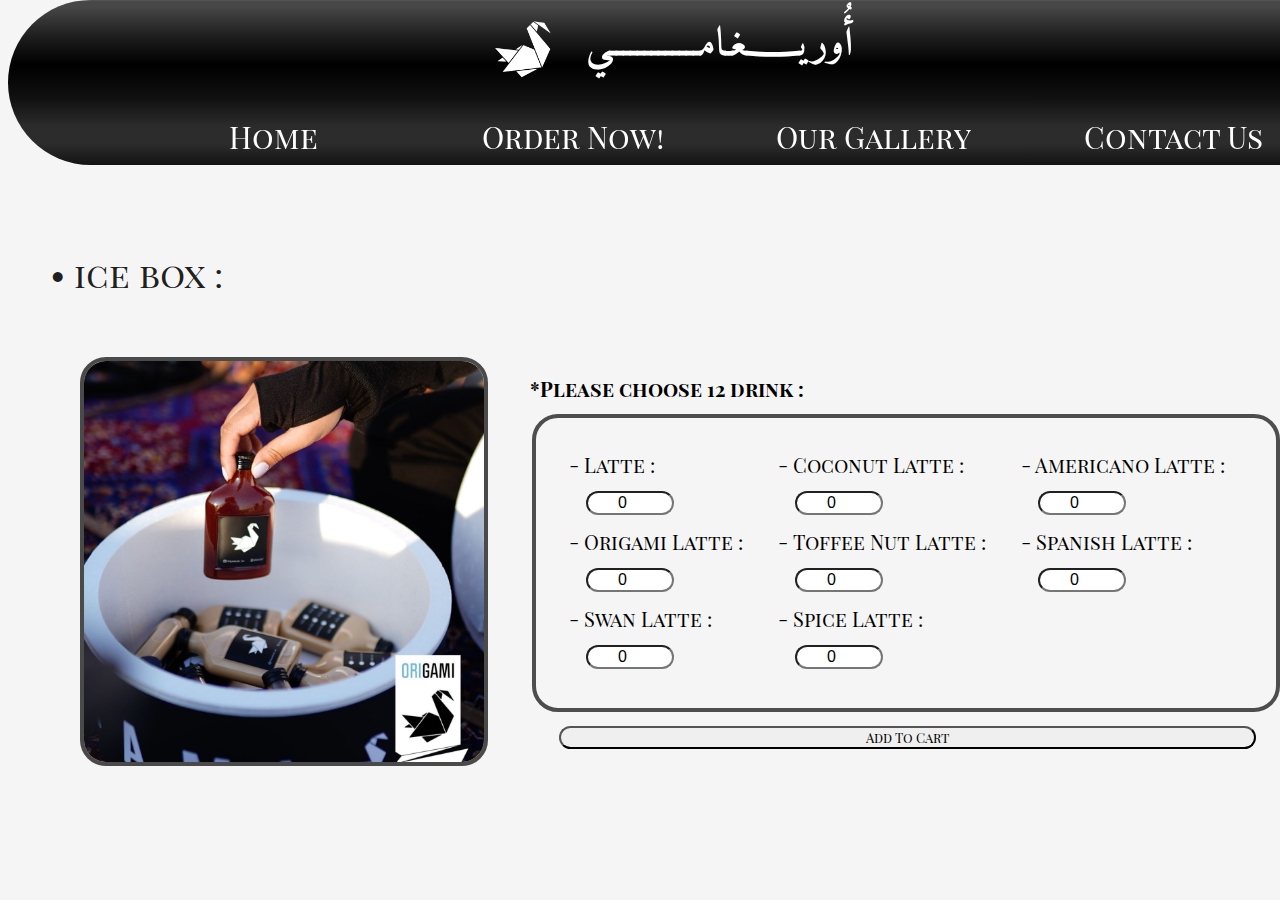
<file: orderNow/IceBox.html>
<!DOCTYPE html>
<html lang="en">
    <head>
        <title>Origami</title>
        <link rel="stylesheet" href="../CSS/all.css">
        <link rel="stylesheet" href="../CSS/IceBox.css">
        <link rel="stylesheet" href="../orderNow/Drinks.css">
        <link rel="preconnect" href="https://fonts.gstatic.com"> 
    <link href="https://fonts.googleapis.com/css2?family=Amiri:wght@400;700&family=Cinzel&family=Playfair+Display+SC:wght@400;700;900&display=swap" rel="stylesheet">
    
    </head>
    <STYLE>A {text-decoration: none;} </STYLE>
    <body>
    
        <!-------- شريط التنقل العلوي ---------->
    
        <div class="topnav">
    
            <div class="logoDiv">
       
               <div class="toptitle">
                     
                    أُوريـــــــغـامـــــــــــــي
                 
               </div>
       
               <div> <img class="logo" src="../images/logo.png"/> </div>
       
            </div>

            <!-- -------cart icon------ -->
            <div class="cart-icon">

                <div class="dropdown">
                  <button class="dropbtn">Cart</button>
                  <div class="dropdown-content">
                      <h4 style="text-decoration: underline;">*Your item:</h4>
                      <ul id="showcart" ></ul>
                      <br>
                      <br>
                      <h4 style="text-decoration: underline;">*Total</h4><h5 id='total'>0 KD</h5>
                      <a class="checkOutButton" href="../HTML/cart.html">check out</a>
                  </div>
                </div>
        
            </div>
        <!-- -------cart icon------ -->
    
         <div class="topcategory">
            <ul>
     
                <li class="list-item"><a class="active" href="./index.html">Home</a></li>
                <li class="list-item"><a href="../HTML/orderNow.html">Order Now!</a></li>
                <li class="list-item"><a href="../HTML/ourGallery.html">Our Gallery</a></li>
                <li class="list-item"><a href="../HTML/aboutUs.html">Contact Us</a></li>
    
            </ul>
    
         </div>
      
        </div>

       <!-- -------Body Content------ -->

    <section>

       <p class="subtitle">• ice box :</p>

       <div><h3 class="note">*Please choose 12 drink :</h3></div>

    <div class="bodyContent">


        <div>
            <img class="box" src="../images/icebox.png">
        </div>

        

        <div class="optionsBox">

           <div> <p class="coffeeBox">- Latte :</p> <input class="cofenumber" type="number" value="0" min="0"  ></div>

           <div> <p class="coffeeBox">- Origami Latte :</p> <input class="cofenumber" type="number" value="0" min="0"  ></div>

           <div> <p class="coffeeBox">- Swan Latte :</p> <input class="cofenumber" type="number" value="0" min="0"  ></div>

           <div> <p class="coffeeBox">- Coconut Latte :</p> <input class="cofenumber" type="number" value="0" min="0"  ></div>

           <div> <p class="coffeeBox">- Toffee Nut Latte :</p> <input class="cofenumber" type="number" value="0" min="0"  ></div>

           <div> <p class="coffeeBox">- Spice Latte :</p> <input class="cofenumber" type="number" value="0" min="0"  ></div>

           <div> <p class="coffeeBox">- Americano Latte :</p> <input class="cofenumber" type="number" value="0" min="0"  ></div>

           <div> <p class="coffeeBox">- Spanish Latte :</p> <input class="cofenumber" type="number" value="0" min="0"  ></div>

           <button id="0"  onclick="addToCart(0)" class="add" >Add To Cart</button>

           <!-- <div class="counter">
            <input class="countbox" type="number" min="1" value="1" id="0">
        </div> -->

        </div>

    </div>

       
    </section>

    <script src="../JS/icebox.js"></script>
</body>
</html>
</file>
<file: CSS/all.css>
body{
    font-family: 'Playfair Display SC', serif;
    background-color: whitesmoke;
  }
  
  .topnav{
    background: #4c4c4c; 
    background: -moz-linear-gradient(top,  #4c4c4c 0%, #595959 0%, #474747 1%, #474747 4%, #666666 4%, #474747 4%, #474747 4%, #1c1c1c 23%, #000000 39%, #111111 60%, #2b2b2b 76%, #2c2c2c 87%, #2c2c2c 87%, #131313 100%); 
    background: -webkit-linear-gradient(top,  #4c4c4c 0%,#595959 0%,#474747 1%,#474747 4%,#666666 4%,#474747 4%,#474747 4%,#1c1c1c 23%,#000000 39%,#111111 60%,#2b2b2b 76%,#2c2c2c 87%,#2c2c2c 87%,#131313 100%); 
    background: linear-gradient(to bottom,  #4c4c4c 0%,#595959 0%,#474747 1%,#474747 4%,#666666 4%,#474747 4%,#474747 4%,#1c1c1c 23%,#000000 39%,#111111 60%,#2b2b2b 76%,#2c2c2c 87%,#2c2c2c 87%,#131313 100%); 
    filter: progid:DXImageTransform.Microsoft.gradient( startColorstr='#4c4c4c', endColorstr='#131313',GradientType=0 ); 
    
  height:165px ;
  width: 1430px;
  display: flex;
  flex-direction: column;
  flex-wrap: wrap;
  justify-content: space-around;
  align-items: center;
  border-radius: 90px;
  position: fixed;
  top: 0;
  z-index: 100;
  opacity: 1;
  
  }
  
  
  .logoDiv{
    /* background-color: tomato; */
    width: 500px;
    height: 60px;
    display: flex;
    justify-content: center;
    flex-direction: row;
    margin-top: 14px;
    margin-bottom: -14px;
  }
  
  .toptitle{
    /* background-color: brown; */
    display: flex;
    justify-content: center;
    font-size: 40px;
    font-weight: 700;
    color:white;
    margin-top: -6px;
    margin-bottom: 10px;
    margin-left: 100px;
    font-family: 'Amiri', serif;
    
  }
  
  .logo{
    width:80px;
    border-radius: 50%;
    margin: 20px;
    position: relative;
    left: -390px;
    top: -35px;
  }
  
  .topcategory{
    /* background-color: rgb(39, 43, 100); */
    width: 1420px ;
    height: 60px;
    display: flex;
    justify-content: space-around;
    margin-top: -18px;
    
  }
  
  ul {
    list-style-type: none;
    margin: 0;
    padding: 0;
    overflow: visible;
    font-size: 30px;
    height: 40px;
  }
  
  li {
    float: left;
    
  }
  
  li a {
    display: block;
    color:white;
    text-align: center;
    padding: 14px 16px;
    text-decoration: none;
    transition: all 0.1s ease-in-out;
  }
  
  li a:hover {
    /* background-color: rgba(158, 202, 223, 0.685); */
    text-shadow: 0px 0px 18px #e9d2cf
  
  }
  
  .list-item{
    width: 300px;
    /* background-color:rgb(161, 192, 161); */
    
  }
  
  .bodyContent{
    display: flex;
    justify-content: center;
    align-items: center;
    flex-direction: column;
    margin-top: 100px;
    padding:40px;
    position: relative;
  }
</file>
<file: CSS/homepage.css>
.title1{
    /* background-color: cyan; */
    font-size: 40px ;
    font-weight:600;
    text-align: center;
    margin-top:60px ;
    margin-bottom: 0px;
    width: 600px;
    color: rgb(0, 0, 0);
    border-radius: 10px;
    padding: 8px;
    width: 800px;
}
.intro{
  /* background-color: thistle; */
    display: flex;
    align-items: center;
    justify-content: center;
    flex-wrap: wrap;
    border-radius:30px ;
    padding:0px;
}

.paraDiv{
    /* background-color: rgb(111, 111, 131); */
    width: 1350px;
    display: flex;
    flex-wrap: wrap;
    margin-top:60px ;
    align-items: center;
    text-align:justify;
    margin-top: -10px;
    
}

.paragrah{
    font-size:26px; 
    color: rgb(0, 0, 0);
    padding: 10px;
    border-radius: 24px;
    font-family:'Times New Roman', Times, serif;
}

.paraImage{
  
  width:80px;
    border-radius: 50%;
    margin: 20px;
    position: relative;
    margin-top: -370px;
    margin-left: 1000px;
}

.button {
  font-family: 'Times New Roman', Times, serif;
  display: inline-block;
  border-radius: 20px;
  background-color: black;
  border: none;
  color: #FFFFFF;
  text-align: center;
  font-size: 18px;
  padding: 6px;
  width: 120px;
  transition: all 0.5s;
  cursor: pointer;
  margin: 14px;
  margin-top: -80px;
  margin-left: -230px;

}

.button span {
  cursor: pointer;
  display: inline-block;
  position: relative;
  transition: 0.5s;
  color: white;
}

.button span:after {
  content: '\00bb';
  position: absolute;
  opacity: 0;
  top: 0;
  right: -20px;
  transition: 0.5s;
}

.button:hover span {
  padding-right: 25px;
}

.button:hover span:after {
  opacity: 1;
  right: 0;
}
a{
  color: white;
}


/* ---------slide show ---------- */

* {box-sizing: border-box;}

.mySlides {display: none;}
.mySlides2 {display: none;}
.mySlides3 {display: none;}

.slideImage {vertical-align: middle;}



/* Slideshow container */
.slideshow-container {
  max-width: 1000px;
  height: 200px;
  position: relative;
  margin: auto;
  margin-top: 60px;
}

.slideshow3-container {
  max-width: 1000px;
  height: 100px;
  position: relative;
  margin: auto;
  margin-top: 60px;
  margin-bottom: 200px;
}

/* Caption text */
.text {
  background-color: rgba(0, 0, 0, 0.514);
  color: #f2f2f2;
  font-size: 15px;
  padding: 8px 12px;
  position: absolute;
  bottom: 8px;
  width: 100%;
  text-align: center;
}

/* Number text (1/3 etc) */
.numbertext {
  color: #f2f2f2;
  font-size: 12px;
  padding: 8px 12px;
  position: absolute;
  top: 0;
}

/* The dots/bullets/indicators */
.dot {
  height: 15px;
  width: 15px;
  margin: 0 2px;
  background-color: #bbb;
  border-radius: 50%;
  display: inline-block;
  transition: background-color 0.6s ease;
}

.dot2 {
  height: 15px;
  width: 15px;
  margin: 0 2px;
  background-color: #bbb;
  border-radius: 50%;
  display: inline-block;
  transition: background-color 0.6s ease;
}

.dot3 {
  height: 15px;
  width: 15px;
  margin: 0 2px;
  background-color: #bbb;
  border-radius: 50%;
  display: inline-block;
  transition: background-color 0.6s ease;
}


/* Fading animation */
.fade {
  -webkit-animation-name: fade;
  -webkit-animation-duration: 1.5s;
  animation-name: fade;
  animation-duration: 1.5s;
}

@-webkit-keyframes fade {
  from {opacity: .4} 
  to {opacity: 1}
}

@keyframes fade {
  from {opacity: .4} 
  to {opacity: 1}
}

/* On smaller screens, decrease text size */
@media only screen and (max-width: 300px) {
  .text {font-size: 11px}
}

/* ---------slide show end---------- */
</file>
<file: homepage.css>
body{
    background-color: #fae1dd;
    font-family: 'Playfair Display SC', serif;
}

.topnav{
 background-color:#d8e2dc;
 height:150px ;
 width: 1430px;
 display: flex;
 flex-direction: column;
 flex-wrap: wrap;
 justify-content: space-around;
 align-items: center;
 border-radius: 14px;
 /* margin-top: 5px; */

 position: fixed;
 top: 0;
 z-index: 100;
 opacity: 1;
 
}

.toptitle{
    /* background-color: brown; */
    display: flex;
    justify-content: center;
    font-size: 40px;
    font-weight: bold;
    color:gray;
    margin-top: 10px;
    margin-bottom: 10px;
    
}

.topcategory{
    /* background-color: rgb(39, 43, 100); */
    width: 1420px ;
    height: 70px;
    display: flex;
    justify-content: space-around;
    

}

ul {
    list-style-type: none;
    margin: 0;
    padding: 0;
    overflow: visible;
    font-size: 30px;
    height: 40px;
  }
  
  li {
    float: left;
    
  }
  
  li a {
    display: block;
    color:gray;
    text-align: center;
    padding: 14px 16px;
    text-decoration: none;
    transition: all 0.1s ease-in-out;
  }
  
  li a:hover {
    /* background-color: rgba(158, 202, 223, 0.685); */
    text-shadow: 5px 5px 5px #FEC5BB

  }

  .list-item{
    width: 300px;
    /* background-color:rgb(161, 192, 161); */
    
  }

.bodyContent{
    display: flex;
    justify-content: center;
    align-items: center;
    flex-direction: column;

    margin-top: 100px;
    padding:40px;
    position: relative;
}

.title1{
    /* background-color: cyan; */
    font-size: 40px ;
    font-weight:600;
    text-align: center;
    margin-top:70px ;
    margin-bottom: 50px;
    width: 1000px;
    color: gray;
}
.intro{
    display: flex;
    align-items: center;
    justify-content: center;
    border-radius:30px ;
    padding:1px;
    margin: auto;
    height: 100vh;
}

.paraDiv{
    /* background-color: rgb(111, 111, 131); */
    width: 1350px;
    display: flex;
    margin-top:-600px ;
    align-items: center;
    text-align:justify;
 
}

.paragrah{
    font-size:26px; 
    color: gray;
}
</file>
<file: CSS/cart.css>
.cartContent{
    height: 100vh;
    margin-top: 200px;
    margin-left: 4rem;
    display: flex;
    flex-direction: column;
    align-items: center;
    margin-bottom: 36rem;
    width: 80rem;
}




.row {
    display: -ms-flexbox; /* IE10 */
    display: flex;
    -ms-flex-wrap: wrap; /* IE10 */
    flex-wrap: wrap;
    margin: 0 -16px;
  }
  
  .col-25 {
    -ms-flex: 25%; /* IE10 */
    flex: 25%;
  }
  
  .col-50 {
    -ms-flex: 50%; /* IE10 */
    flex: 50%;
  }
  
  .col-75 {
    -ms-flex: 75%; /* IE10 */
    flex: 75%;
  }
  
  .col-25,
  .col-50,
  .col-75 {
    padding: 0 16px;
  }
  
  .container {
    background-color: #f2f2f2;
    padding: 5px 20px 15px 20px;
    border: 1px solid lightgrey;
    border-radius: 3px;
    width: 70rem;
  }
  
  input[type=text] {
    width: 65rem;
    margin-bottom: 20px;
    padding: 12px;
    border: 1px solid #ccc;
    border-radius: 3px;
  }
  
  label {
    margin-bottom: 10px;
    display: block;
  }
  
  .icon-container {
    margin-bottom: 20px;
    padding: 7px 0;
    font-size: 24px;
  }
  
  .btn {
    background-color:rgba(32, 32, 32, 0.952);
    color: white;
    padding: 12px;
    margin: 10px 0;
    border: none;
    width: 60rem;
    border-radius: 3px;
    cursor: pointer;
    font-size: 17px;
    margin-left: 6rem;
  }
  
  .btn:hover {
    background-color: #808080;
  }
  
  span.price {
    float: right;
    color: grey;
  }
  
  /* Responsive layout - when the screen is less than 800px wide, make the two columns stack on top of each other instead of next to each other (and change the direction - make the "cart" column go on top) */
  @media (max-width: 800px) {
    .row {
      flex-direction: column-reverse;
    }
    .col-25 {
      margin-bottom: 20px;
    }
  }
</file>
<file: CSS/ourGallery.css>
.card-conteiner {
  display: flex;
  justify-content: center;
}

.subtitle {
  position: relative;
  left: 120px;
  top: 62px;
  color: rgba(26, 26, 26, 0.979);
  font-size: 35px;
  margin-top: 150px;
  margin-bottom: 60px;
}

/* ---------galleryCards------- */




body {
  color: #333;
  font-size: 16px;
  margin-top: 300px;
}

.amp {
  font-style:italic;
  font-weight:normal;
  border: none;
}

a.polaroid {
  display: block;
  text-decoration: none;
  color: #333;
  padding: 10px 10px 20px 10px;
  width: 150px;
  border: 1px solid #BFBFBF;
  background-color: white;
  z-index: 2;
  font-size: 0.7em;
  -webkit-box-shadow: 2px 2px 4px rgba(0,0, 0, 0.3);
  -moz-box-shadow: 2px 2px 4px rgba(0,0, 0, 0.3);
  box-shadow: 2px 2px 4px rgba(0,0, 0, 0.3);
  transition: -webkit-transform 0.5s ease-in;
}
a.polaroid:hover,
a.polaroid:focus,
a.polaroid:active {
  z-index: 999;
  border-color: #6A6A6A;
  -webkit-box-shadow: 2px 2px 4px rgba(0,0, 0, 0.3);
  -moz-box-shadow: 2px 2px 4px rgba(0,0, 0, 0.3);
  box-shadow: 2px 2px 4px rgba(0,0, 0, 0.3);
  -webkit-transform: rotate(0deg);
  -moz-transform: rotate(0deg);
  transform: rotate(0deg);
}
.polaroid img {
  margin: 0 0 15px;
  width: 150px;
  height: 150px;
}

a img {
  border: none;
  display: block;
}

.photo-album {
  position: relative;
  width: 1400;
  margin: 0 auto;
  max-width: 70em;
  height: 450px;
  margin-top: 5em;
  min-width: 800px;
  max-width: 900px;
}
.photo-album .polaroid {
  position: absolute;
}
.photo-album h1 {
  position: absolute;
  z-index: 5;
  top: 150px;
  text-align: center;
  width: 100%;
  line-height: 1.9;
}
.photo-album h1 span {
  background-color: white;
  font-family: "Helvetica Neue",Arial,Helvetica,sans-serif;
  padding: 0.4em 0.8em 0.3em 0.8em;
  -webkit-box-shadow: 2px 2px 4px rgba(0,0, 0, 0.3);
  -moz-box-shadow: 2px 2px 4px rgba(0,0, 0, 0.3);
  box-shadow: 2px 2px 4px rgba(0,0, 0, 0.3);
  border: 1px solid #6A6A6A;
}
.photo-album .small {
  width: 75px;
  padding: 6px 6px 12px 6px;
  font-size: 0.6em;
}
.photo-album .small img {
  width: 75px;
  height: 75px;
}
.photo-album .medium {
  width: 200px;
  padding: 13px 13px 26px 13px;
  font-size: 0.8em;
}
.photo-album .medium img {
  width: 200px;
  height: 200px;
}
.photo-album .large {
  width: 300px;
  padding: 20px 20px 30px 20px;
  font-size: 1em;
}
.photo-album .large img {
  width: 300px;
  height: 300px;
}
.photo-album .img1 {
  bottom: 10px;
  right: 365px;
  -webkit-transform: rotate(10deg);
  -moz-transform: rotate(10deg);
  transform: rotate(10deg);
}
.photo-album .img2 {
  top: 50px;
  right: 20px;
  -webkit-transform: rotate(-4deg);
  -moz-transform: rotate(-4deg);
  transform: rotate(-4deg);
}
.photo-album .img3 {
  left: 400px;
  top: 0;
  -webkit-transform: rotate(-5deg);
  -moz-transform: rotate(-5deg);
  transform: rotate(-5deg);
}
.photo-album .img4 {
  top: 10px;
  left: 495px;
  -webkit-transform: rotate(-20deg);
  -moz-transform: rotate(-20deg);
  transform: rotate(-20deg);
}
.photo-album .img5 {
  bottom: 0;
  right: 0;
  -webkit-transform: rotate(1deg);
  -moz-transform: rotate(1deg);
  transform: rotate(1deg);
}
.photo-album .img6 {
  bottom: 10px;
  right: 156px;
  -webkit-transform: rotate(6deg);
  -moz-transform: rotate(6deg);
  transform: rotate(6deg);
}
.photo-album .img7 {
  bottom:0;
  left:400px;
  -webkit-transform: rotate(-10deg);
  -moz-transform: rotate(-10deg);
  transform: rotate(-10deg);
}
.photo-album .img8 {
  bottom: -20px;
  left: 700px;
  -webkit-transform: rotate(-8deg);
  -moz-transform: rotate(-8deg);
  transform: rotate(-8deg);
}
.photo-album .img9 {
  bottom: 0;
  left: 0;
  -webkit-transform: rotate(-8deg);
  -moz-transform: rotate(-8deg);
  transform: rotate(-8deg);
}
.photo-album .img10 {
  top: 0;
  left: 20px;
  -webkit-transform: rotate(8deg);
  -moz-transform: rotate(8deg);
  transform: rotate(8deg);
}
.photo-album .img11 {
  top: 0;
  right: 0;
  -webkit-transform: rotate(-8deg);
  -moz-transform: rotate(-8deg);
  transform: rotate(-8deg);
}
.photo-album .img12 {
  top: 0;
  left: 680px;
  -webkit-transform: rotate(18deg);
  -moz-transform: rotate(18deg);
  transform: rotate(18deg);
}
.photo-album .img13 {
  bottom: -20px;
  right: 630px;
  -webkit-transform: rotate(4deg);
  -moz-transform: rotate(4deg);
  transform: rotate(4deg);
}
.photo-album .img14 {
  top: 90px;
  left: 430px;
  -webkit-transform: rotate(15deg);
  -moz-transform: rotate(15deg);
  transform: rotate(15deg);
}
.photo-album .img15 {
  left:176px;
  top:20px;
  -webkit-transform: rotate(-8deg);
  -moz-transform: rotate(-8deg);
  transform: rotate(-8deg);
}

a:hover,
a:focus {
  z-index: 5;
}
</file>
<file: orderNow/Drinks.css>
.subtitle{
    position: relative;
    color: rgba(26, 26, 26, 0.979);
    font-size: 35px;
    margin-top:250px ;
    margin-bottom: 30px;
  }

/* -------back button------ */

.PreviousImage{
  width: 20px;
  margin-bottom: -240px;
  margin-left: 60px;
}

.previous {
  background-color: #f1f1f1;
  color: black;
}

.next {
  background-color: #4CAF50;
  color: white;
}

.round {
  border-radius: 50%;
}

/* -------back button end------ */

/* ------NEW------- */

p{
    font-size: 30px;
}


section {
  max-width: 1180px;
  margin: 0 auto;
  background-color: whitesmoke;
}
h1 {
  font-family: 'Playfair Display SC', serif;
  font-weight: 100;
  text-align: center;
  text-transform: uppercase;
  margin: 4rem 0 0 0;
}
.list {
  background: whitesmoke;
  display: flex;
  flex-wrap: wrap;
  -webkit-box-pack: center;
  -ms-flex-pack: center;
  justify-content:space-around;
  padding: 5rem 0;
  margin-top: -90px;
  
}
.list > div {
    width: 300px;
  float: left;
  height: 300px;
  background: whitesmoke;
  margin: 6px;
  position: relative;
  margin-top: 20px;
}
.product > div {
  text-align: center;
  position: absolute;
  -webkit-transition: all 0.5s;
  -o-transition: all 0.5s;
  transition: all 0.5s;
  bottom: 0;
  height: 0;
  overflow: hidden;
  width: 300px;
  margin: 0 auto;
  border-radius: 30%;
}
.product:hover > div {
  position: absolute;
  height: 300px;
  background: rgba(255, 255, 255, 0.5);
  }
.product > img {
  margin: 0 auto;
  display: block;
  -webkit-transition: all 0.5s;
  -o-transition: all 0.5s;
  transition: all 0.5s;
  border-radius: 30%;
  width: 300px;
}
.product:hover > img {
  -webkit-filter: blur(3px);
  filter: blur(3px);
}
.product > div > h2 {
  border-bottom: 1px solid #818181;
  padding: 0 0 1rem;
}
.descr {
  font-size: 20px;
  padding: 0px;
  line-height: 1.2rem;
}
.product > div > a > p {
  text-transform: uppercase;
  letter-spacing: 2px;
  font-size: 1rem;
  line-height: 2rem;
  background: #000;
  color: whitesmoke;
  position: absolute;
  width: 300px;
  bottom: 0;
  margin: 0 auto !important;
  -webkit-transition: all 0.2s;
  -o-transition: all 0.2s;
  transition: all 0.2s;
}
.product > div > a > p:hover {
  background: linear-gradient(
    to right,
    #918e8d,
    #554f52
  );
  bottom: 5px;
  letter-spacing: 4px;
}

.drinkImage{
    width: 100%;
    height: 100%;
}


.cart-icon{
  color: whitesmoke;
  margin-left: 79rem;
}

.btn{
  border-radius: 10px;
}

.countbox{
  width: 40px;
  border-radius: 6px;
}

.add{
  cursor: pointer;
}


/* ------drop down cart------- */

.dropbtn {
  background-color: #383737;
  color: white;
  padding: 16px;
  font-size: 16px;
  border: none;
  border-radius: 16px;
  font-family: 'Playfair Display SC', serif;

}

.dropdown {
  color: rgba(0, 0, 0, 0.788);
  position: relative;
  display: inline-block;
  
}

.dropdown-content {
  display: none;
  position: absolute;
  background-color: #ffffff;
  min-width: 160px;
  box-shadow: 0px 8px 16px 0px rgba(0,0,0,0.2);
  z-index: 1;

  padding: 10px;
  border-radius: 6px;
  /* border: 3px solid rgb(53, 52, 52); */
  
}

.dropdown-content a {
  color: black;
  padding: 12px 16px;
  text-decoration: none;
  display: block;

}

.dropdown-content a:hover {background-color: #ddd;}

.dropdown:hover .dropdown-content {
  display: block;
  margin-left: -60px;
}

.dropdown:hover .dropbtn {background-color: #858383;}


#showcart{
  font-size: 16px;
  line-height: 30px;
  
}

.checkOutButton{
  border-radius: 20px;
  font-size: 14px;
}

/* ------drop down cart end------- */
</file>
<file: CSS/IceBox.css>
.bodyContent{
    display: flex;
    justify-content: start;
    /* background-color: burlywood; */
    width: 1200px;
    flex-direction: row;
    padding: 30px;
    margin-bottom: 60px;
    margin-top: 30px;
    /* border: 4px solid black; */
    border-radius: 16px;
    z-index: 0;
  

}

.box{
    width: 400px;
    border-radius: 26px;
    border: 4px solid rgba(0, 0, 0, 0.699);
    
}

.note{
    /* background-color: rgb(126, 126, 168); */
    width: 20rem;
    font-size: 20px;
    margin-left: 30rem;
    margin-top: 3rem;
    z-index: 2;
    position: absolute;
}

.optionsBox{
    /* background-color: khaki; */
    width: 750px;
    height: 250px;
    margin-left: 44px;
    border-radius: 26px;
    margin-top: 0rem;
    padding: 20px;
    border: 4px solid rgba(0, 0, 0, 0.685);
    

    display: flex;
    flex-wrap: wrap;
    flex-direction: column;
}

.coffeeBox{
    /* background-color: chocolate; */
    font-size: 20px;
    margin: 13px;

}

input{
    border-radius: 16px;
    font-size: 16px;
    width: 80px;
    margin-left: 30px;
    text-align: center;

}

.add{
    margin-top: 18rem;
    margin-left: -43rem;
    border-radius: 26px;
    font-family: 'Playfair Display SC', serif;

}
</file>
